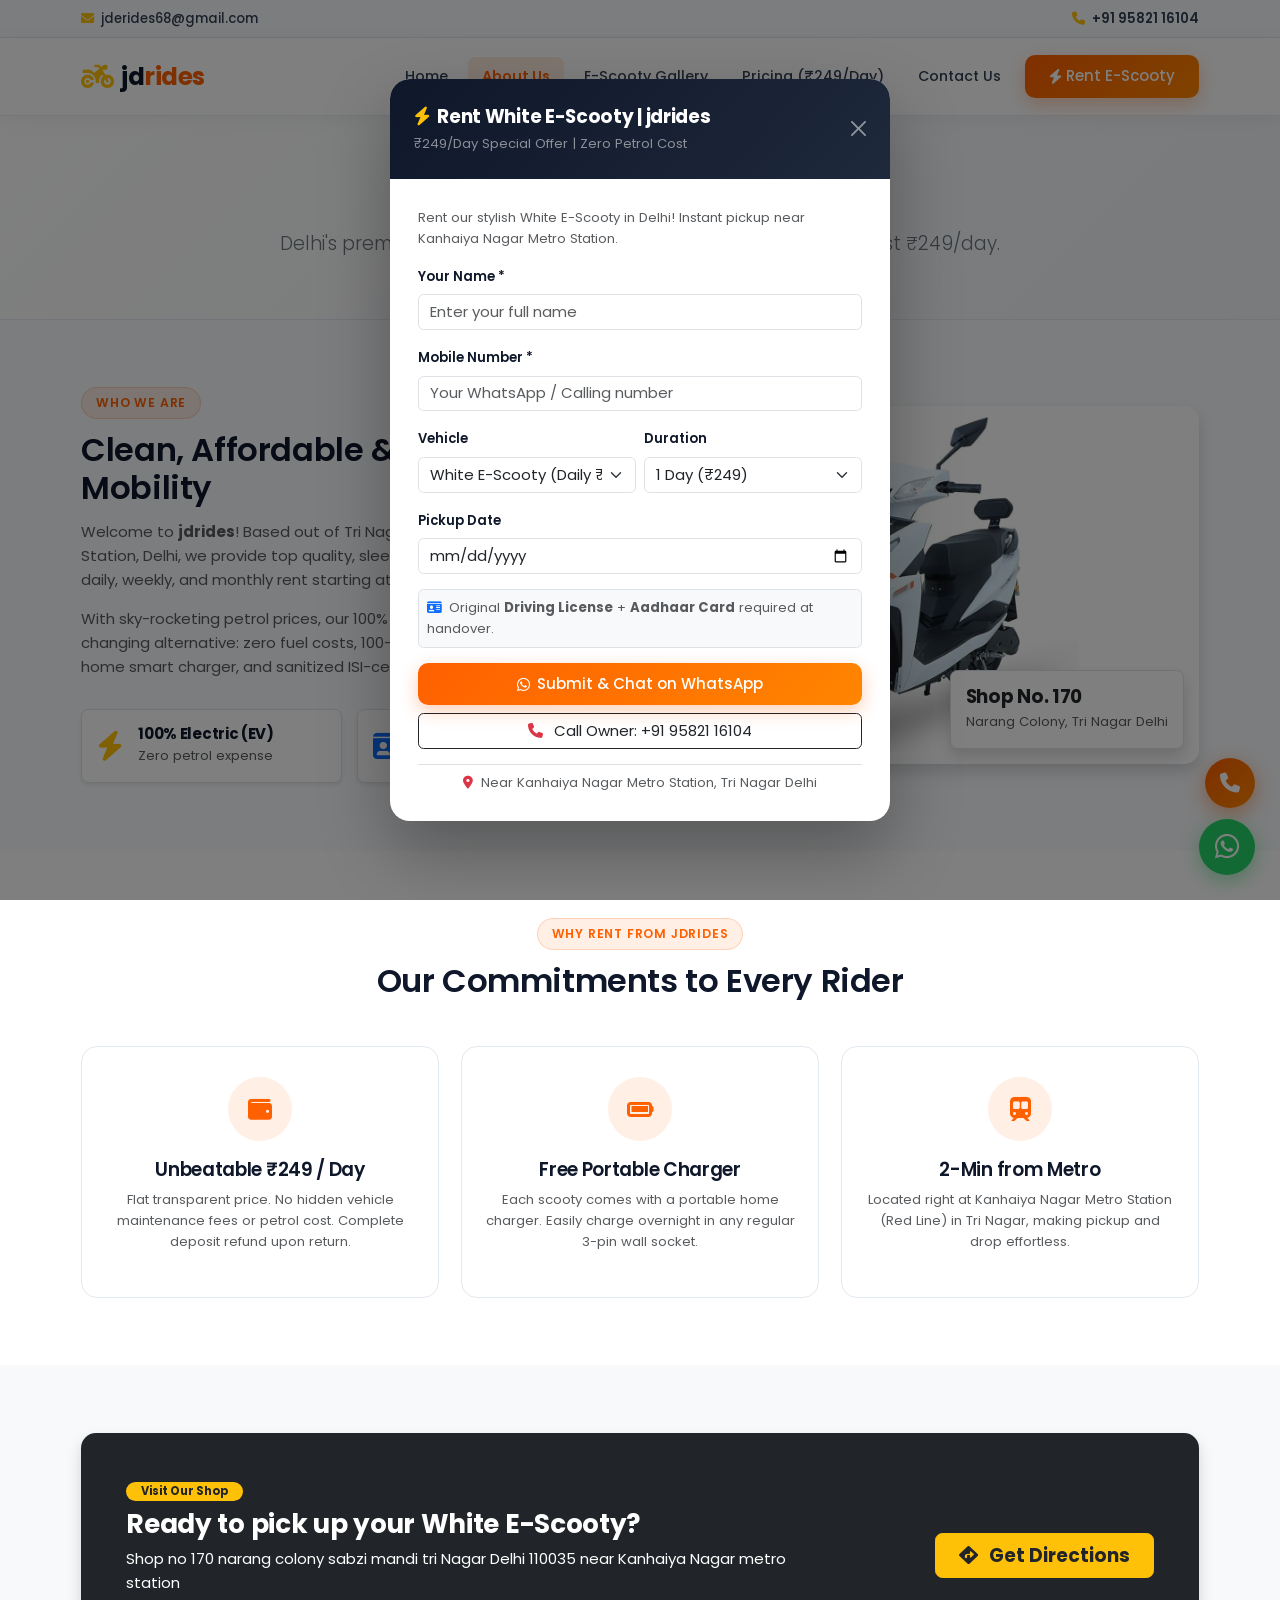
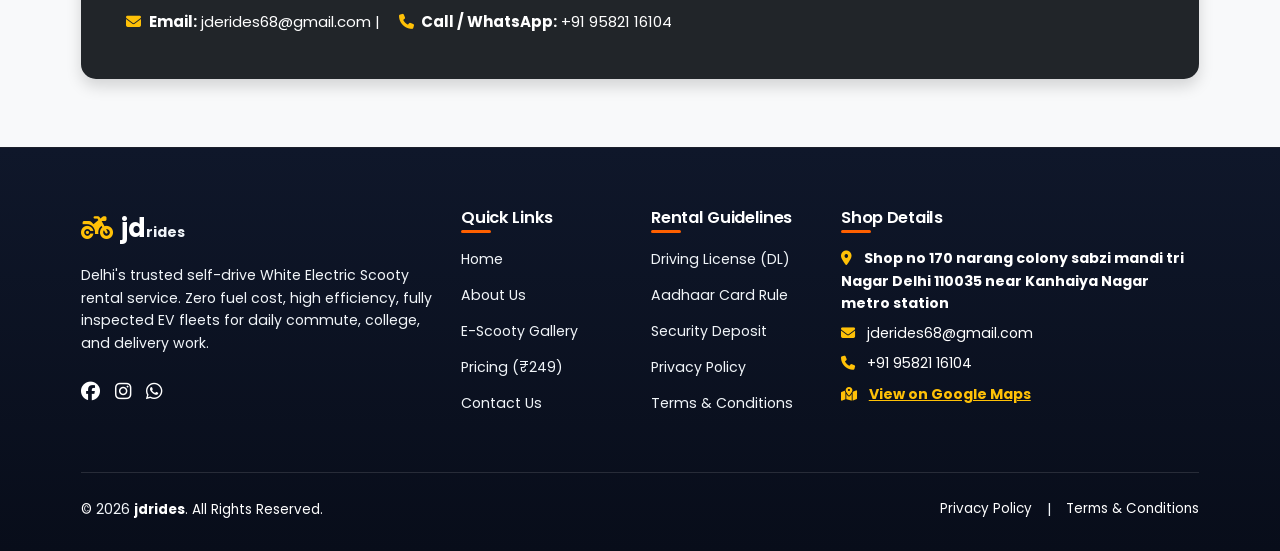
<file: about.html>
<!DOCTYPE html>
<html lang="en">
<head>
  <meta charset="UTF-8">
  <meta name="viewport" content="width=device-width, initial-scale=1.0">
  <title>About Us - jdrides | White E-Scooty Rental in Delhi</title>
  <meta name="description" content="Learn more about jdrides - Delhi's trusted White Electric Scooty rental service located at Tri Nagar near Kanhaiya Nagar Metro Station. Rent at ₹249/day.">
  <!-- Bootstrap 5 CSS -->
  <link href="https://cdn.jsdelivr.net/npm/bootstrap@5.3.3/dist/css/bootstrap.min.css" rel="stylesheet">
  <!-- Font Awesome -->
  <link rel="stylesheet" href="https://cdnjs.cloudflare.com/ajax/libs/font-awesome/6.5.1/css/all.min.css">
  <!-- Google Fonts -->
  <link rel="preconnect" href="https://fonts.googleapis.com">
  <link rel="preconnect" href="https://fonts.gstatic.com" crossorigin>
  <link href="https://fonts.googleapis.com/css2?family=Poppins:wght@300;400;500;600;700;800&display=swap" rel="stylesheet">
  <!-- Custom CSS -->
  <link rel="stylesheet" href="css/style.css">
  <!-- AOS Animation CSS -->
  <link href="https://unpkg.com/aos@2.3.1/dist/aos.css" rel="stylesheet">
</head>
<body>

  <!-- Top Notification Bar (Mail Left, Phone Right) -->
  <div class="top-bar">
    <div class="container">
      <div class="top-bar-container">
        <a href="mailto:jderides68@gmail.com">
          <i class="fa-solid fa-envelope me-1 text-warning"></i> jderides68@gmail.com
        </a>
        <a href="tel:+919582116104" class="fw-semibold">
          <i class="fa-solid fa-phone me-1 text-warning"></i> +91 95821 16104
        </a>
      </div>
    </div>
  </div>

  <!-- Navbar (Crisp Light Header) -->
  <nav class="navbar navbar-expand-lg navbar-light navbar-custom sticky-top">
    <div class="container">
      <a class="navbar-brand d-flex align-items-center" href="index.html">
        <i class="fa-solid fa-motorcycle text-warning me-2 fs-3"></i>
        <span>jd<span class="brand-badge">rides</span></span>
      </a>
      <button class="navbar-toggler" type="button" data-bs-toggle="collapse" data-bs-target="#navbarMain">
        <span class="navbar-toggler-icon"></span>
      </button>
      <div class="collapse navbar-collapse" id="navbarMain">
        <ul class="navbar-nav ms-auto mb-2 mb-lg-0 align-items-lg-center">
          <li class="nav-item"><a class="nav-link" href="index.html">Home</a></li>
          <li class="nav-item"><a class="nav-link active" href="about.html">About Us</a></li>
          <li class="nav-item"><a class="nav-link" href="gallery.html">E-Scooty Gallery</a></li>
          <li class="nav-item"><a class="nav-link" href="pricing.html">Pricing (₹249/Day)</a></li>
          <li class="nav-item"><a class="nav-link" href="contact.html">Contact Us</a></li>
          <li class="nav-item ms-lg-2">
            <button class="btn btn-primary-custom" data-bs-toggle="modal" data-bs-target="#autoContactModal">
              <i class="fa-solid fa-bolt me-1"></i> Rent E-Scooty
            </button>
          </li>
        </ul>
      </div>
    </div>
  </nav>

  <!-- Page Header -->
  <section class="page-header-banner">
    <div class="container">
      <h1>About jdrides</h1>
      <p class="lead mb-0 text-secondary">Delhi's premier self-drive White Electric Scooty rental service at just ₹249/day.</p>
    </div>
  </section>

  <!-- Story & About Content -->
  <section class="py-5">
    <div class="container py-4">
      <div class="row align-items-center g-5">
        <div class="col-lg-6">
          <span class="section-badge">Who We Are</span>
          <h2 class="section-title">Clean, Affordable & Smart Urban Mobility</h2>
          <p class="text-muted">
            Welcome to <strong>jdrides</strong>! Based out of Tri Nagar near Kanhaiya Nagar Metro Station, Delhi, we provide top quality, sleek <strong>White Electric Scooties</strong> on daily, weekly, and monthly rent starting at just <strong>₹249/day</strong>.
          </p>
          <p class="text-muted">
            With sky-rocketing petrol prices, our 100% electric fleet offers a game-changing alternative: zero fuel costs, 100-120 KM range per charge, free home smart charger, and sanitized ISI-certified helmet included.
          </p>

          <div class="row g-3 mt-3">
            <div class="col-sm-6">
              <div class="d-flex align-items-center gap-3 p-3 bg-white rounded-3 shadow-sm border">
                <i class="fa-solid fa-bolt fs-2 text-warning"></i>
                <div>
                  <h6 class="fw-bold mb-0">100% Electric (EV)</h6>
                  <small class="text-muted">Zero petrol expense</small>
                </div>
              </div>
            </div>
            <div class="col-sm-6">
              <div class="d-flex align-items-center gap-3 p-3 bg-white rounded-3 shadow-sm border">
                <i class="fa-solid fa-id-card fs-2 text-primary"></i>
                <div>
                  <h6 class="fw-bold mb-0">DL + Aadhar Card</h6>
                  <small class="text-muted">Quick 2-min verification</small>
                </div>
              </div>
            </div>
          </div>
        </div>

        <div class="col-lg-6" data-aos="fade-left">
          <div class="position-relative">
            <img src="images/escooty-white-landscape.jpg" alt="About jdrides White E-Scooty" class="img-fluid rounded-4 shadow">
            <div class="position-absolute bottom-0 end-0 bg-white p-3 rounded-3 shadow m-3 border">
              <h5 class="fw-bold mb-0 text-dark">Shop No. 170</h5>
              <small class="text-muted">Narang Colony, Tri Nagar Delhi</small>
            </div>
          </div>
        </div>
      </div>
    </div>
  </section>

  <!-- Core Values -->
  <section class="py-5 bg-white">
    <div class="container py-4">
      <div class="text-center mb-5">
        <span class="section-badge">Why Rent from jdrides</span>
        <h2 class="section-title">Our Commitments to Every Rider</h2>
      </div>

      <div class="row g-4">
        <div class="col-md-4">
          <div class="feature-box">
            <div class="feature-icon-circle">
              <i class="fa-solid fa-wallet"></i>
            </div>
            <h5>Unbeatable ₹249 / Day</h5>
            <p class="text-muted small">Flat transparent price. No hidden vehicle maintenance fees or petrol cost. Complete deposit refund upon return.</p>
          </div>
        </div>

        <div class="col-md-4">
          <div class="feature-box">
            <div class="feature-icon-circle">
              <i class="fa-solid fa-battery-full"></i>
            </div>
            <h5>Free Portable Charger</h5>
            <p class="text-muted small">Each scooty comes with a portable home charger. Easily charge overnight in any regular 3-pin wall socket.</p>
          </div>
        </div>

        <div class="col-md-4">
          <div class="feature-box">
            <div class="feature-icon-circle">
              <i class="fa-solid fa-train-subway"></i>
            </div>
            <h5>2-Min from Metro</h5>
            <p class="text-muted small">Located right at Kanhaiya Nagar Metro Station (Red Line) in Tri Nagar, making pickup and drop effortless.</p>
          </div>
        </div>
      </div>
    </div>
  </section>

  <!-- Store Location Snapshot -->
  <section class="py-5 bg-light">
    <div class="container py-4">
      <div class="p-4 p-md-5 bg-dark text-white rounded-4 shadow">
        <div class="row align-items-center g-4">
          <div class="col-lg-8">
            <span class="badge bg-warning text-dark px-3 py-1 rounded-pill fw-bold mb-2">Visit Our Shop</span>
            <h3 class="fw-bold mb-2 text-white">Ready to pick up your White E-Scooty?</h3>
            <p class="text-white mb-3">
              Shop no 170 narang colony sabzi mandi tri Nagar Delhi 110035 near Kanhaiya Nagar metro station
            </p>
            <p class="mb-0 text-white">
              <i class="fa-solid fa-envelope text-warning me-2"></i><strong>Email:</strong> jderides68@gmail.com | 
              <i class="fa-solid fa-phone text-warning ms-3 me-2"></i><strong>Call / WhatsApp:</strong> +91 95821 16104
            </p>
          </div>
          <div class="col-lg-4 text-lg-end">
            <a href="https://maps.google.com/maps?q=28.6823969%2C77.1620749&z=17&hl=en" target="_blank" class="btn btn-warning btn-lg fw-bold px-4 text-dark">
              <i class="fa-solid fa-diamond-turn-right me-2"></i> Get Directions
            </a>
          </div>
        </div>
      </div>
    </div>
  </section>

  <!-- Footer -->
  <footer class="site-footer">
    <div class="container">
      <div class="row g-4">
        <div class="col-lg-4 col-md-6">
          <div class="footer-brand">
            <i class="fa-solid fa-motorcycle text-warning me-2"></i>jd<span class="text-warning">rides</span>
          </div>
          <p class="text-white mb-4">
            Delhi's trusted self-drive White Electric Scooty rental service. Zero fuel cost, high efficiency, fully inspected EV fleets for daily commute, college, and delivery work.
          </p>
          <div class="d-flex gap-3">
            <a href="#" class="text-white fs-5"><i class="fa-brands fa-facebook"></i></a>
            <a href="#" class="text-white fs-5"><i class="fa-brands fa-instagram"></i></a>
            <a href="https://wa.me/919582116104" class="text-white fs-5"><i class="fa-brands fa-whatsapp"></i></a>
          </div>
        </div>

        <div class="col-lg-2 col-md-6">
          <h5 class="footer-heading">Quick Links</h5>
          <ul class="footer-links">
            <li><a href="index.html">Home</a></li>
            <li><a href="about.html">About Us</a></li>
            <li><a href="gallery.html">E-Scooty Gallery</a></li>
            <li><a href="pricing.html">Pricing (₹249)</a></li>
            <li><a href="contact.html">Contact Us</a></li>
          </ul>
        </div>

        <div class="col-lg-2 col-md-6">
          <h5 class="footer-heading">Rental Guidelines</h5>
          <ul class="footer-links">
            <li><a href="terms.html">Driving License (DL)</a></li>
            <li><a href="terms.html">Aadhaar Card Rule</a></li>
            <li><a href="pricing.html">Security Deposit</a></li>
            <li><a href="privacy-policy.html">Privacy Policy</a></li>
            <li><a href="terms.html">Terms & Conditions</a></li>
          </ul>
        </div>

        <div class="col-lg-4 col-md-6">
          <h5 class="footer-heading">Shop Details</h5>
          <p class="text-white mb-2">
            <i class="fa-solid fa-location-dot text-warning me-2"></i>
            <strong class="text-white">Shop no 170 narang colony sabzi mandi tri Nagar Delhi 110035 near Kanhaiya Nagar metro station</strong>
          </p>
          <p class="text-white mb-2">
            <i class="fa-solid fa-envelope text-warning me-2"></i>
            <a href="mailto:jderides68@gmail.com" class="text-white text-decoration-none">jderides68@gmail.com</a>
          </p>
          <p class="text-white mb-2">
            <i class="fa-solid fa-phone text-warning me-2"></i>
            <a href="tel:+919582116104" class="text-white text-decoration-none">+91 95821 16104</a>
          </p>
          <p class="text-white">
            <i class="fa-solid fa-map-marked-alt text-warning me-2"></i>
            <a href="https://maps.google.com/maps?q=28.6823969%2C77.1620749&z=17&hl=en" target="_blank" class="text-warning text-decoration-underline fw-bold">View on Google Maps</a>
          </p>
        </div>
      </div>

      <div class="footer-bottom d-flex flex-wrap justify-content-between align-items-center">
        <p class="mb-0 text-white">© <span id="currentYear"></span> <strong>jdrides</strong>. All Rights Reserved.</p>
        <div class="d-flex gap-3">
          <a href="privacy-policy.html" class="text-white text-decoration-none">Privacy Policy</a>
          <span class="text-white">|</span>
          <a href="terms.html" class="text-white text-decoration-none">Terms & Conditions</a>
        </div>
      </div>
    </div>
  </footer>

  <!-- Floating Direct Contact Action Buttons -->
  <a href="tel:+919582116104" class="floating-call" title="Call jdrides Owner">
    <i class="fa-solid fa-phone"></i>
  </a>
  <a href="https://wa.me/919582116104?text=Hi%20jdrides,%20I%20want%20to%20rent%20the%20White%20E-Scooty%20for%20Rs.249/day" class="floating-whatsapp" target="_blank" title="WhatsApp jdrides">
    <i class="fa-brands fa-whatsapp"></i>
  </a>

  <!-- AUTO OPEN CONTACT MODAL ON FIRST TIME OPENING WEBSITE -->
  <div class="modal fade" id="autoContactModal" tabindex="-1" aria-labelledby="autoContactModalLabel" aria-hidden="true">
    <div class="modal-dialog modal-dialog-centered">
      <div class="modal-content">
        <div class="modal-header">
          <div>
            <h5 class="modal-title fw-bold mb-0 text-white" id="autoContactModalLabel">
              <i class="fa-solid fa-bolt text-warning me-2"></i>Rent White E-Scooty | jdrides
            </h5>
            <small class="text-white-50">₹249/Day Special Offer | Zero Petrol Cost</small>
          </div>
          <button type="button" class="btn-close btn-close-white" data-bs-dismiss="modal" aria-label="Close"></button>
        </div>
        <div class="modal-body">
          <p class="small text-muted mb-3">
            Rent our stylish White E-Scooty in Delhi! Instant pickup near Kanhaiya Nagar Metro Station.
          </p>

          <form class="rental-booking-form">
            <div class="mb-3">
              <label class="form-label small fw-semibold">Your Name *</label>
              <input type="text" name="customer_name" class="form-control" placeholder="Enter your full name" required>
            </div>
            <div class="mb-3">
              <label class="form-label small fw-semibold">Mobile Number *</label>
              <input type="tel" name="customer_phone" class="form-control" placeholder="Your WhatsApp / Calling number" required>
            </div>
            <div class="row g-2 mb-3">
              <div class="col-6">
                <label class="form-label small fw-semibold">Vehicle</label>
                <select name="vehicle_type" class="form-select" required>
                  <option value="White E-Scooty (Daily ₹249)" selected>White E-Scooty (Daily ₹249)</option>
                  <option value="White E-Scooty (Weekly ₹1499)">White E-Scooty (Weekly ₹1499)</option>
                  <option value="White E-Scooty (Monthly ₹4999)">White E-Scooty (Monthly ₹4999)</option>
                </select>
              </div>
              <div class="col-6">
                <label class="form-label small fw-semibold">Duration</label>
                <select name="rental_duration" class="form-select">
                  <option value="1 Day (₹249)">1 Day (₹249)</option>
                  <option value="2-3 Days">2-3 Days</option>
                  <option value="1 Week (₹1499)">1 Week (₹1499)</option>
                  <option value="Monthly (₹4999)">Monthly (₹4999)</option>
                </select>
              </div>
            </div>
            <div class="mb-3">
              <label class="form-label small fw-semibold">Pickup Date</label>
              <input type="date" name="pickup_date" class="form-control">
            </div>

            <div class="mb-3">
              <div class="p-2 bg-light rounded small text-muted border">
                <i class="fa-solid fa-id-card text-primary me-1"></i> Original <strong>Driving License</strong> + <strong>Aadhaar Card</strong> required at handover.
              </div>
            </div>

            <div class="d-grid gap-2">
              <button type="submit" class="btn btn-primary-custom">
                <i class="fa-brands fa-whatsapp me-2"></i> Submit & Chat on WhatsApp
              </button>
              <a href="tel:+919582116104" class="btn btn-outline-dark">
                <i class="fa-solid fa-phone me-2 text-danger"></i> Call Owner: +91 95821 16104
              </a>
            </div>

            <div class="form-alert"></div>
          </form>

          <div class="mt-3 text-center small text-muted border-top pt-2">
            <i class="fa-solid fa-location-dot text-danger me-1"></i> Near Kanhaiya Nagar Metro Station, Tri Nagar Delhi
          </div>
        </div>
      </div>
    </div>
  </div>

  <!-- Bootstrap JS Bundle -->
  <script src="https://cdn.jsdelivr.net/npm/bootstrap@5.3.3/dist/js/bootstrap.bundle.min.js"></script>
  <!-- AOS Animation JS -->
  <script src="https://unpkg.com/aos@2.3.1/dist/aos.js"></script>
  <!-- Custom JS -->
  <script src="js/main.js"></script>
</body>
</html>
</file>
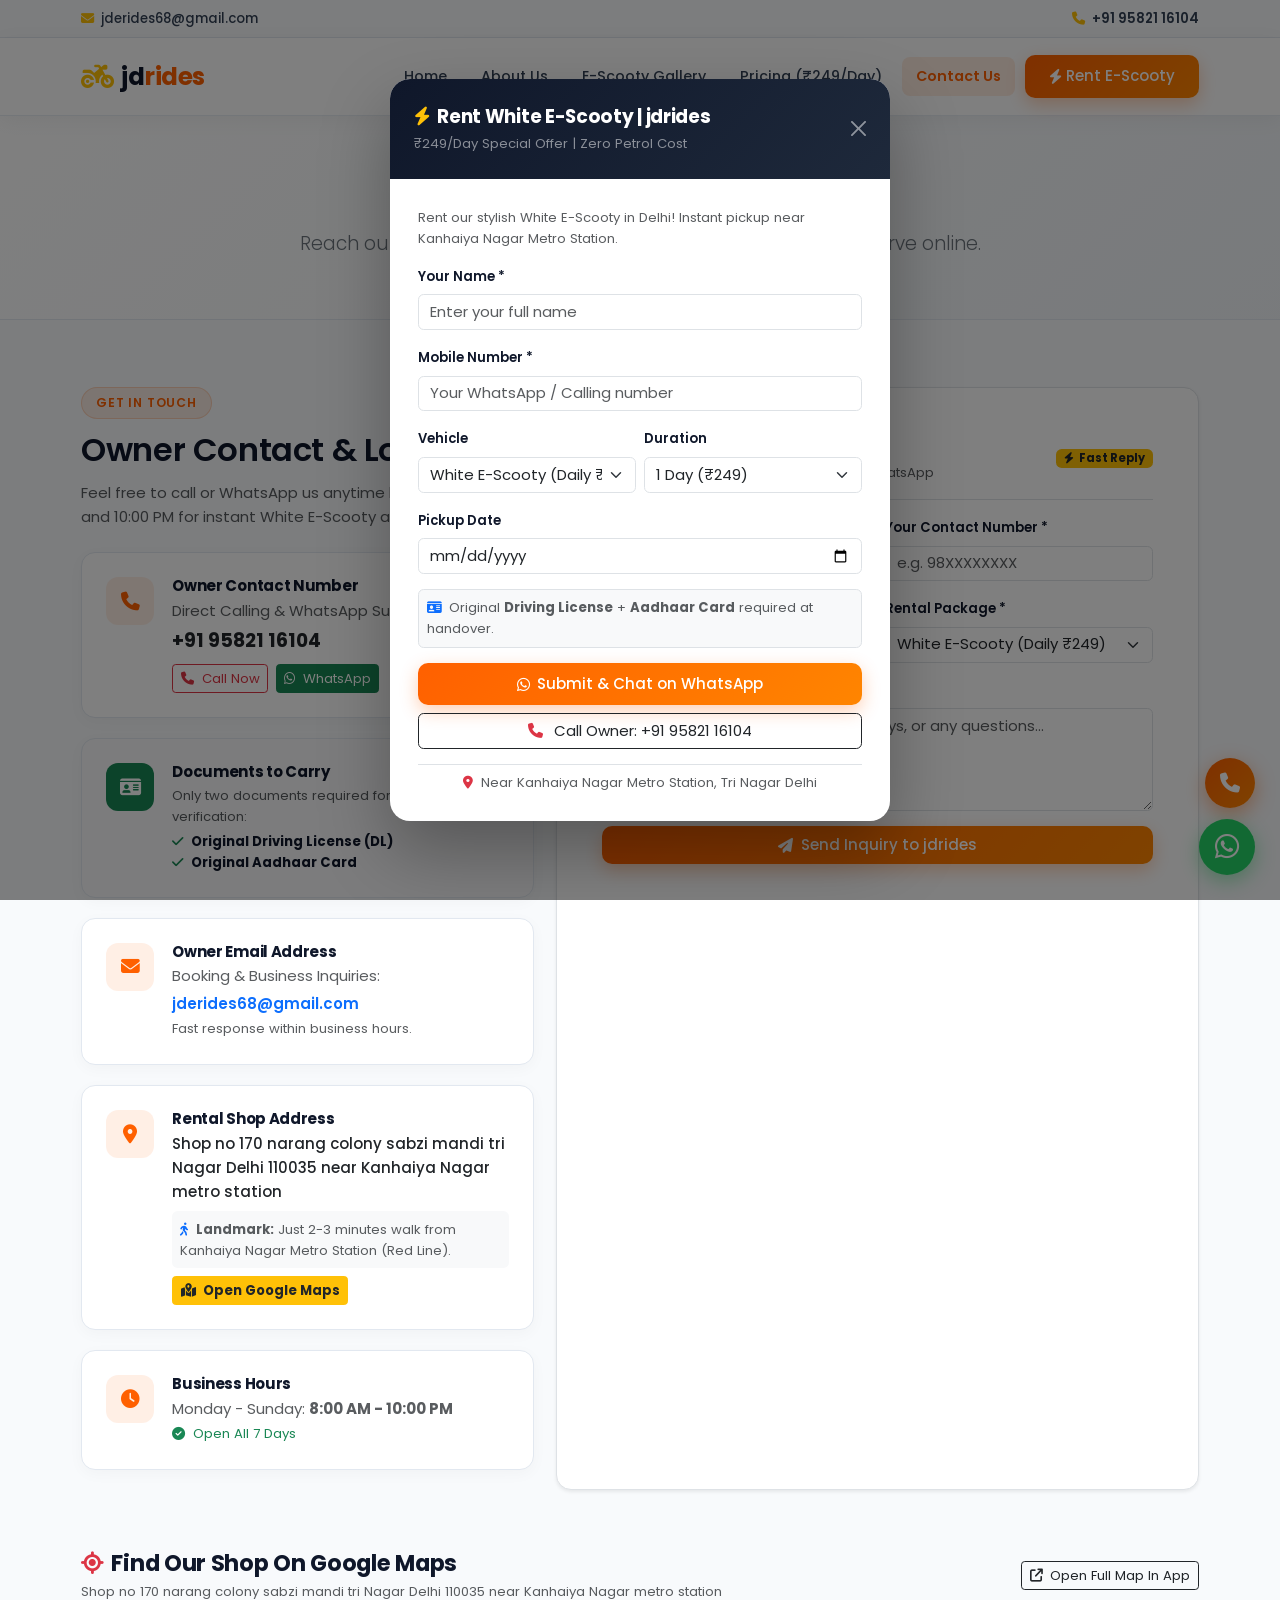
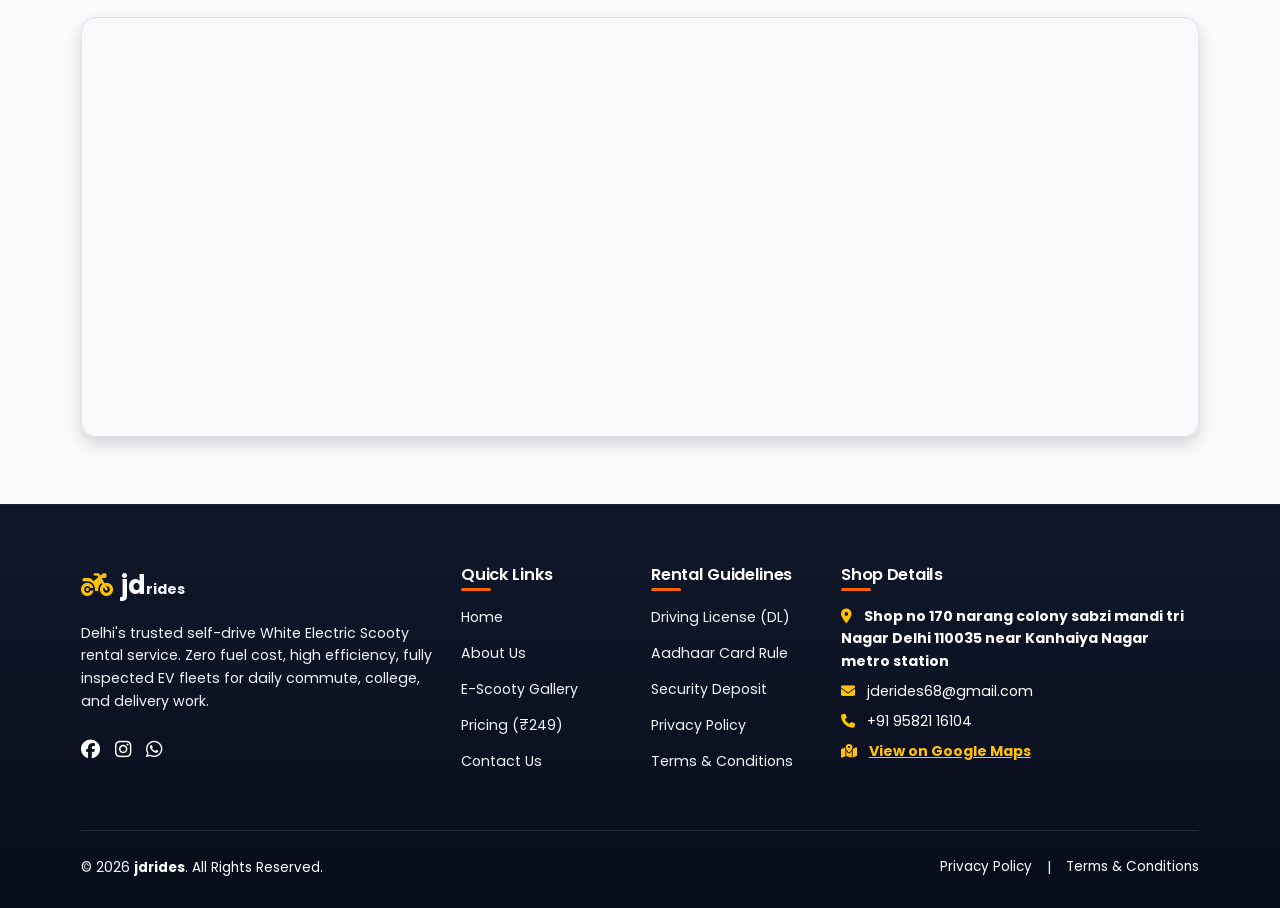
<file: contact.html>
<!DOCTYPE html>
<html lang="en">
<head>
  <meta charset="UTF-8">
  <meta name="viewport" content="width=device-width, initial-scale=1.0">
  <title>Contact Us - jdrides | White E-Scooty Rental Shop Delhi</title>
  <meta name="description" content="Contact jdrides owner for White E-Scooty rentals in Delhi at ₹249/day. Shop no 170 Narang Colony, Tri Nagar near Kanhaiya Nagar Metro. Call +91 95821 16104.">
  <!-- Bootstrap 5 CSS -->
  <link href="https://cdn.jsdelivr.net/npm/bootstrap@5.3.3/dist/css/bootstrap.min.css" rel="stylesheet">
  <!-- Font Awesome -->
  <link rel="stylesheet" href="https://cdnjs.cloudflare.com/ajax/libs/font-awesome/6.5.1/css/all.min.css">
  <!-- Google Fonts -->
  <link rel="preconnect" href="https://fonts.googleapis.com">
  <link rel="preconnect" href="https://fonts.gstatic.com" crossorigin>
  <link href="https://fonts.googleapis.com/css2?family=Poppins:wght@300;400;500;600;700;800&display=swap" rel="stylesheet">
  <!-- Custom CSS -->
  <link rel="stylesheet" href="css/style.css">
  <!-- AOS Animation CSS -->
  <link href="https://unpkg.com/aos@2.3.1/dist/aos.css" rel="stylesheet">
</head>
<body>

  <!-- Top Notification Bar (Mail Left, Phone Right) -->
  <div class="top-bar">
    <div class="container">
      <div class="top-bar-container">
        <a href="mailto:jderides68@gmail.com">
          <i class="fa-solid fa-envelope me-1 text-warning"></i> jderides68@gmail.com
        </a>
        <a href="tel:+919582116104" class="fw-semibold">
          <i class="fa-solid fa-phone me-1 text-warning"></i> +91 95821 16104
        </a>
      </div>
    </div>
  </div>

  <!-- Navbar (Crisp Light Header) -->
  <nav class="navbar navbar-expand-lg navbar-light navbar-custom sticky-top">
    <div class="container">
      <a class="navbar-brand d-flex align-items-center" href="index.html">
        <i class="fa-solid fa-motorcycle text-warning me-2 fs-3"></i>
        <span>jd<span class="brand-badge">rides</span></span>
      </a>
      <button class="navbar-toggler" type="button" data-bs-toggle="collapse" data-bs-target="#navbarMain">
        <span class="navbar-toggler-icon"></span>
      </button>
      <div class="collapse navbar-collapse" id="navbarMain">
        <ul class="navbar-nav ms-auto mb-2 mb-lg-0 align-items-lg-center">
          <li class="nav-item"><a class="nav-link" href="index.html">Home</a></li>
          <li class="nav-item"><a class="nav-link" href="about.html">About Us</a></li>
          <li class="nav-item"><a class="nav-link" href="gallery.html">E-Scooty Gallery</a></li>
          <li class="nav-item"><a class="nav-link" href="pricing.html">Pricing (₹249/Day)</a></li>
          <li class="nav-item"><a class="nav-link active" href="contact.html">Contact Us</a></li>
          <li class="nav-item ms-lg-2">
            <button class="btn btn-primary-custom" data-bs-toggle="modal" data-bs-target="#autoContactModal">
              <i class="fa-solid fa-bolt me-1"></i> Rent E-Scooty
            </button>
          </li>
        </ul>
      </div>
    </div>
  </nav>

  <!-- Page Header -->
  <section class="page-header-banner">
    <div class="container">
      <h1>Contact jdrides</h1>
      <p class="lead mb-0 text-secondary">Reach out directly to the owner, visit our Tri Nagar shop, or reserve online.</p>
    </div>
  </section>

  <!-- Contact Details & Form Section -->
  <section class="py-5">
    <div class="container py-4">
      <div class="row g-4">
        
        <!-- Left: Owner & Shop Info -->
        <div class="col-lg-5">
          <div class="mb-4">
            <span class="section-badge">Get In Touch</span>
            <h2 class="section-title">Owner Contact & Location</h2>
            <p class="text-muted">Feel free to call or WhatsApp us anytime between 8:00 AM and 10:00 PM for instant White E-Scooty availability.</p>
          </div>

          <!-- Owner Phone Card -->
          <div class="contact-info-card">
            <div class="contact-icon-box">
              <i class="fa-solid fa-phone"></i>
            </div>
            <div>
              <h6 class="fw-bold mb-1">Owner Contact Number</h6>
              <p class="mb-1 text-muted">Direct Calling & WhatsApp Support:</p>
              <a href="tel:+919582116104" class="fs-5 fw-bold text-decoration-none text-dark d-block mb-1">
                +91 95821 16104
              </a>
              <div class="d-flex gap-2 mt-2">
                <a href="tel:+919582116104" class="btn btn-sm btn-outline-danger">
                  <i class="fa-solid fa-phone me-1"></i> Call Now
                </a>
                <a href="https://wa.me/919582116104?text=Hi%20jdrides,%20I%20want%20to%20rent%20the%20White%20E-Scooty%20at%20Rs.249/day" target="_blank" class="btn btn-sm btn-success">
                  <i class="fa-brands fa-whatsapp me-1"></i> WhatsApp
                </a>
              </div>
            </div>
          </div>

          <!-- Required Documents Card -->
          <div class="contact-info-card bg-light">
            <div class="contact-icon-box bg-success text-white">
              <i class="fa-solid fa-id-card"></i>
            </div>
            <div>
              <h6 class="fw-bold mb-1">Documents to Carry</h6>
              <p class="mb-1 text-muted small">Only two documents required for physical verification:</p>
              <ul class="list-unstyled mb-0 small">
                <li><i class="fa-solid fa-check text-success me-1"></i> <strong>Original Driving License (DL)</strong></li>
                <li><i class="fa-solid fa-check text-success me-1"></i> <strong>Original Aadhaar Card</strong></li>
              </ul>
            </div>
          </div>

          <!-- Owner Email Card -->
          <div class="contact-info-card">
            <div class="contact-icon-box">
              <i class="fa-solid fa-envelope"></i>
            </div>
            <div>
              <h6 class="fw-bold mb-1">Owner Email Address</h6>
              <p class="mb-1 text-muted">Booking & Business Inquiries:</p>
              <a href="mailto:jderides68@gmail.com" class="fw-semibold text-primary text-decoration-none d-block">
                jderides68@gmail.com
              </a>
              <small class="text-muted">Fast response within business hours.</small>
            </div>
          </div>

          <!-- Shop Location Card -->
          <div class="contact-info-card">
            <div class="contact-icon-box">
              <i class="fa-solid fa-location-dot"></i>
            </div>
            <div>
              <h6 class="fw-bold mb-1">Rental Shop Address</h6>
              <p class="mb-2 text-dark fw-medium">
                Shop no 170 narang colony sabzi mandi tri Nagar Delhi 110035 near Kanhaiya Nagar metro station
              </p>
              <div class="p-2 bg-light rounded text-muted small mb-2">
                <i class="fa-solid fa-person-walking text-primary me-1"></i> <strong>Landmark:</strong> Just 2-3 minutes walk from Kanhaiya Nagar Metro Station (Red Line).
              </div>
              <a href="https://maps.google.com/maps?q=28.6823969%2C77.1620749&z=17&hl=en" target="_blank" class="btn btn-sm btn-warning fw-bold text-dark">
                <i class="fa-solid fa-map-location-dot me-1"></i> Open Google Maps
              </a>
            </div>
          </div>

          <!-- Operating Hours Card -->
          <div class="contact-info-card">
            <div class="contact-icon-box">
              <i class="fa-solid fa-clock"></i>
            </div>
            <div>
              <h6 class="fw-bold mb-1">Business Hours</h6>
              <p class="mb-0 text-muted">Monday - Sunday: <strong>8:00 AM - 10:00 PM</strong></p>
              <small class="text-success"><i class="fa-solid fa-circle-check me-1"></i> Open All 7 Days</small>
            </div>
          </div>
        </div>

        <!-- Right: Inquiry Form -->
        <div class="col-lg-7">
          <div class="bg-white p-4 p-md-5 rounded-4 shadow-sm border h-100">
            <div class="d-flex align-items-center justify-content-between mb-3 border-bottom pb-3">
              <div>
                <h4 class="fw-bold mb-0 text-dark">Send Message to Owner</h4>
                <small class="text-muted">We will respond immediately via call or WhatsApp</small>
              </div>
              <span class="badge bg-warning text-dark"><i class="fa-solid fa-bolt me-1"></i> Fast Reply</span>
            </div>

            <form id="generalContactForm">
              <div class="row g-3">
                <div class="col-md-6">
                  <label class="form-label small fw-semibold">Your Full Name *</label>
                  <input type="text" class="form-control" id="contactName" placeholder="e.g. Rahul Sharma" required>
                </div>
                <div class="col-md-6">
                  <label class="form-label small fw-semibold">Your Contact Number *</label>
                  <input type="tel" class="form-control" id="contactPhone" placeholder="e.g. 98XXXXXXXX" required>
                </div>
                <div class="col-md-6">
                  <label class="form-label small fw-semibold">Email ID (Optional)</label>
                  <input type="email" class="form-control" id="contactEmail" placeholder="yourname@gmail.com">
                </div>
                <div class="col-md-6">
                  <label class="form-label small fw-semibold">Rental Package *</label>
                  <select class="form-select" id="contactVehicle" required>
                    <option value="White E-Scooty (Daily ₹249)" selected>White E-Scooty (Daily ₹249)</option>
                    <option value="White E-Scooty (Weekend 3-Days ₹699)">White E-Scooty (Weekend 3-Days ₹699)</option>
                    <option value="White E-Scooty (Weekly ₹1499)">White E-Scooty (Weekly ₹1499)</option>
                    <option value="White E-Scooty (Monthly ₹4999)">White E-Scooty (Monthly ₹4999)</option>
                  </select>
                </div>
                <div class="col-12">
                  <label class="form-label small fw-semibold">Requirement & Dates *</label>
                  <textarea class="form-control" id="contactMessage" rows="4" placeholder="Tell us your start date, number of days, or any questions..." required></textarea>
                </div>
                <div class="col-12">
                  <button type="submit" class="btn btn-primary-custom w-100 py-2 fs-6">
                    <i class="fa-solid fa-paper-plane me-2"></i> Send Inquiry to jdrides
                  </button>
                </div>
              </div>
              <div id="contactFormAlert" class="mt-3"></div>
            </form>
          </div>
        </div>

      </div>

      <!-- Google Map Section (Embed + Direct Link) -->
      <div class="mt-5 pt-3">
        <div class="d-flex flex-wrap justify-content-between align-items-center mb-3">
          <div>
            <h4 class="fw-bold mb-1">
              <i class="fa-solid fa-location-crosshairs text-danger me-2"></i>Find Our Shop On Google Maps
            </h4>
            <p class="text-muted small mb-0">Shop no 170 narang colony sabzi mandi tri Nagar Delhi 110035 near Kanhaiya Nagar metro station</p>
          </div>
          <a href="https://maps.google.com/maps?q=28.6823969%2C77.1620749&z=17&hl=en" target="_blank" class="btn btn-outline-dark btn-sm mt-2 mt-sm-0">
            <i class="fa-solid fa-arrow-up-right-from-square me-1"></i> Open Full Map In App
          </a>
        </div>

        <div class="rounded-4 overflow-hidden shadow border" style="height: 420px;">
          <iframe 
            src="https://maps.google.com/maps?q=28.6823969,77.1620749&hl=en&z=17&output=embed" 
            width="100%" 
            height="100%" 
            style="border:0;" 
            allowfullscreen="" 
            loading="lazy" 
            referrerpolicy="no-referrer-when-downgrade"
            title="jdrides Shop Location Google Map">
          </iframe>
        </div>
      </div>

    </div>
  </section>

  <!-- Footer -->
  <footer class="site-footer">
    <div class="container">
      <div class="row g-4">
        <div class="col-lg-4 col-md-6">
          <div class="footer-brand">
            <i class="fa-solid fa-motorcycle text-warning me-2"></i>jd<span class="text-warning">rides</span>
          </div>
          <p class="text-white mb-4">
            Delhi's trusted self-drive White Electric Scooty rental service. Zero fuel cost, high efficiency, fully inspected EV fleets for daily commute, college, and delivery work.
          </p>
          <div class="d-flex gap-3">
            <a href="#" class="text-white fs-5"><i class="fa-brands fa-facebook"></i></a>
            <a href="#" class="text-white fs-5"><i class="fa-brands fa-instagram"></i></a>
            <a href="https://wa.me/919582116104" class="text-white fs-5"><i class="fa-brands fa-whatsapp"></i></a>
          </div>
        </div>

        <div class="col-lg-2 col-md-6">
          <h5 class="footer-heading">Quick Links</h5>
          <ul class="footer-links">
            <li><a href="index.html">Home</a></li>
            <li><a href="about.html">About Us</a></li>
            <li><a href="gallery.html">E-Scooty Gallery</a></li>
            <li><a href="pricing.html">Pricing (₹249)</a></li>
            <li><a href="contact.html">Contact Us</a></li>
          </ul>
        </div>

        <div class="col-lg-2 col-md-6">
          <h5 class="footer-heading">Rental Guidelines</h5>
          <ul class="footer-links">
            <li><a href="terms.html">Driving License (DL)</a></li>
            <li><a href="terms.html">Aadhaar Card Rule</a></li>
            <li><a href="pricing.html">Security Deposit</a></li>
            <li><a href="privacy-policy.html">Privacy Policy</a></li>
            <li><a href="terms.html">Terms & Conditions</a></li>
          </ul>
        </div>

        <div class="col-lg-4 col-md-6">
          <h5 class="footer-heading">Shop Details</h5>
          <p class="text-white mb-2">
            <i class="fa-solid fa-location-dot text-warning me-2"></i>
            <strong class="text-white">Shop no 170 narang colony sabzi mandi tri Nagar Delhi 110035 near Kanhaiya Nagar metro station</strong>
          </p>
          <p class="text-white mb-2">
            <i class="fa-solid fa-envelope text-warning me-2"></i>
            <a href="mailto:jderides68@gmail.com" class="text-white text-decoration-none">jderides68@gmail.com</a>
          </p>
          <p class="text-white mb-2">
            <i class="fa-solid fa-phone text-warning me-2"></i>
            <a href="tel:+919582116104" class="text-white text-decoration-none">+91 95821 16104</a>
          </p>
          <p class="text-white">
            <i class="fa-solid fa-map-marked-alt text-warning me-2"></i>
            <a href="https://maps.google.com/maps?q=28.6823969%2C77.1620749&z=17&hl=en" target="_blank" class="text-warning text-decoration-underline fw-bold">View on Google Maps</a>
          </p>
        </div>
      </div>

      <div class="footer-bottom d-flex flex-wrap justify-content-between align-items-center">
        <p class="mb-0 text-white">© <span id="currentYear"></span> <strong>jdrides</strong>. All Rights Reserved.</p>
        <div class="d-flex gap-3">
          <a href="privacy-policy.html" class="text-white text-decoration-none">Privacy Policy</a>
          <span class="text-white">|</span>
          <a href="terms.html" class="text-white text-decoration-none">Terms & Conditions</a>
        </div>
      </div>
    </div>
  </footer>

  <!-- Floating Direct Contact Action Buttons -->
  <a href="tel:+919582116104" class="floating-call" title="Call jdrides Owner">
    <i class="fa-solid fa-phone"></i>
  </a>
  <a href="https://wa.me/919582116104?text=Hi%20jdrides,%20I%20want%20to%20rent%20the%20White%20E-Scooty%20for%20Rs.249/day" class="floating-whatsapp" target="_blank" title="WhatsApp jdrides">
    <i class="fa-brands fa-whatsapp"></i>
  </a>

  <!-- AUTO OPEN CONTACT MODAL ON FIRST TIME OPENING WEBSITE -->
  <div class="modal fade" id="autoContactModal" tabindex="-1" aria-labelledby="autoContactModalLabel" aria-hidden="true">
    <div class="modal-dialog modal-dialog-centered">
      <div class="modal-content">
        <div class="modal-header">
          <div>
            <h5 class="modal-title fw-bold mb-0 text-white" id="autoContactModalLabel">
              <i class="fa-solid fa-bolt text-warning me-2"></i>Rent White E-Scooty | jdrides
            </h5>
            <small class="text-white-50">₹249/Day Special Offer | Zero Petrol Cost</small>
          </div>
          <button type="button" class="btn-close btn-close-white" data-bs-dismiss="modal" aria-label="Close"></button>
        </div>
        <div class="modal-body">
          <p class="small text-muted mb-3">
            Rent our stylish White E-Scooty in Delhi! Instant pickup near Kanhaiya Nagar Metro Station.
          </p>

          <form class="rental-booking-form">
            <div class="mb-3">
              <label class="form-label small fw-semibold">Your Name *</label>
              <input type="text" name="customer_name" class="form-control" placeholder="Enter your full name" required>
            </div>
            <div class="mb-3">
              <label class="form-label small fw-semibold">Mobile Number *</label>
              <input type="tel" name="customer_phone" class="form-control" placeholder="Your WhatsApp / Calling number" required>
            </div>
            <div class="row g-2 mb-3">
              <div class="col-6">
                <label class="form-label small fw-semibold">Vehicle</label>
                <select name="vehicle_type" class="form-select" required>
                  <option value="White E-Scooty (Daily ₹249)" selected>White E-Scooty (Daily ₹249)</option>
                  <option value="White E-Scooty (Weekly ₹1499)">White E-Scooty (Weekly ₹1499)</option>
                  <option value="White E-Scooty (Monthly ₹4999)">White E-Scooty (Monthly ₹4999)</option>
                </select>
              </div>
              <div class="col-6">
                <label class="form-label small fw-semibold">Duration</label>
                <select name="rental_duration" class="form-select">
                  <option value="1 Day (₹249)">1 Day (₹249)</option>
                  <option value="2-3 Days">2-3 Days</option>
                  <option value="1 Week (₹1499)">1 Week (₹1499)</option>
                  <option value="Monthly (₹4999)">Monthly (₹4999)</option>
                </select>
              </div>
            </div>
            <div class="mb-3">
              <label class="form-label small fw-semibold">Pickup Date</label>
              <input type="date" name="pickup_date" class="form-control">
            </div>

            <div class="mb-3">
              <div class="p-2 bg-light rounded small text-muted border">
                <i class="fa-solid fa-id-card text-primary me-1"></i> Original <strong>Driving License</strong> + <strong>Aadhaar Card</strong> required at handover.
              </div>
            </div>

            <div class="d-grid gap-2">
              <button type="submit" class="btn btn-primary-custom">
                <i class="fa-brands fa-whatsapp me-2"></i> Submit & Chat on WhatsApp
              </button>
              <a href="tel:+919582116104" class="btn btn-outline-dark">
                <i class="fa-solid fa-phone me-2 text-danger"></i> Call Owner: +91 95821 16104
              </a>
            </div>

            <div class="form-alert"></div>
          </form>

          <div class="mt-3 text-center small text-muted border-top pt-2">
            <i class="fa-solid fa-location-dot text-danger me-1"></i> Near Kanhaiya Nagar Metro Station, Tri Nagar Delhi
          </div>
        </div>
      </div>
    </div>
  </div>

  <!-- Bootstrap JS Bundle -->
  <script src="https://cdn.jsdelivr.net/npm/bootstrap@5.3.3/dist/js/bootstrap.bundle.min.js"></script>
  <!-- AOS Animation JS -->
  <script src="https://unpkg.com/aos@2.3.1/dist/aos.js"></script>
  <!-- Custom JS -->
  <script src="js/main.js"></script>
</body>
</html>
</file>
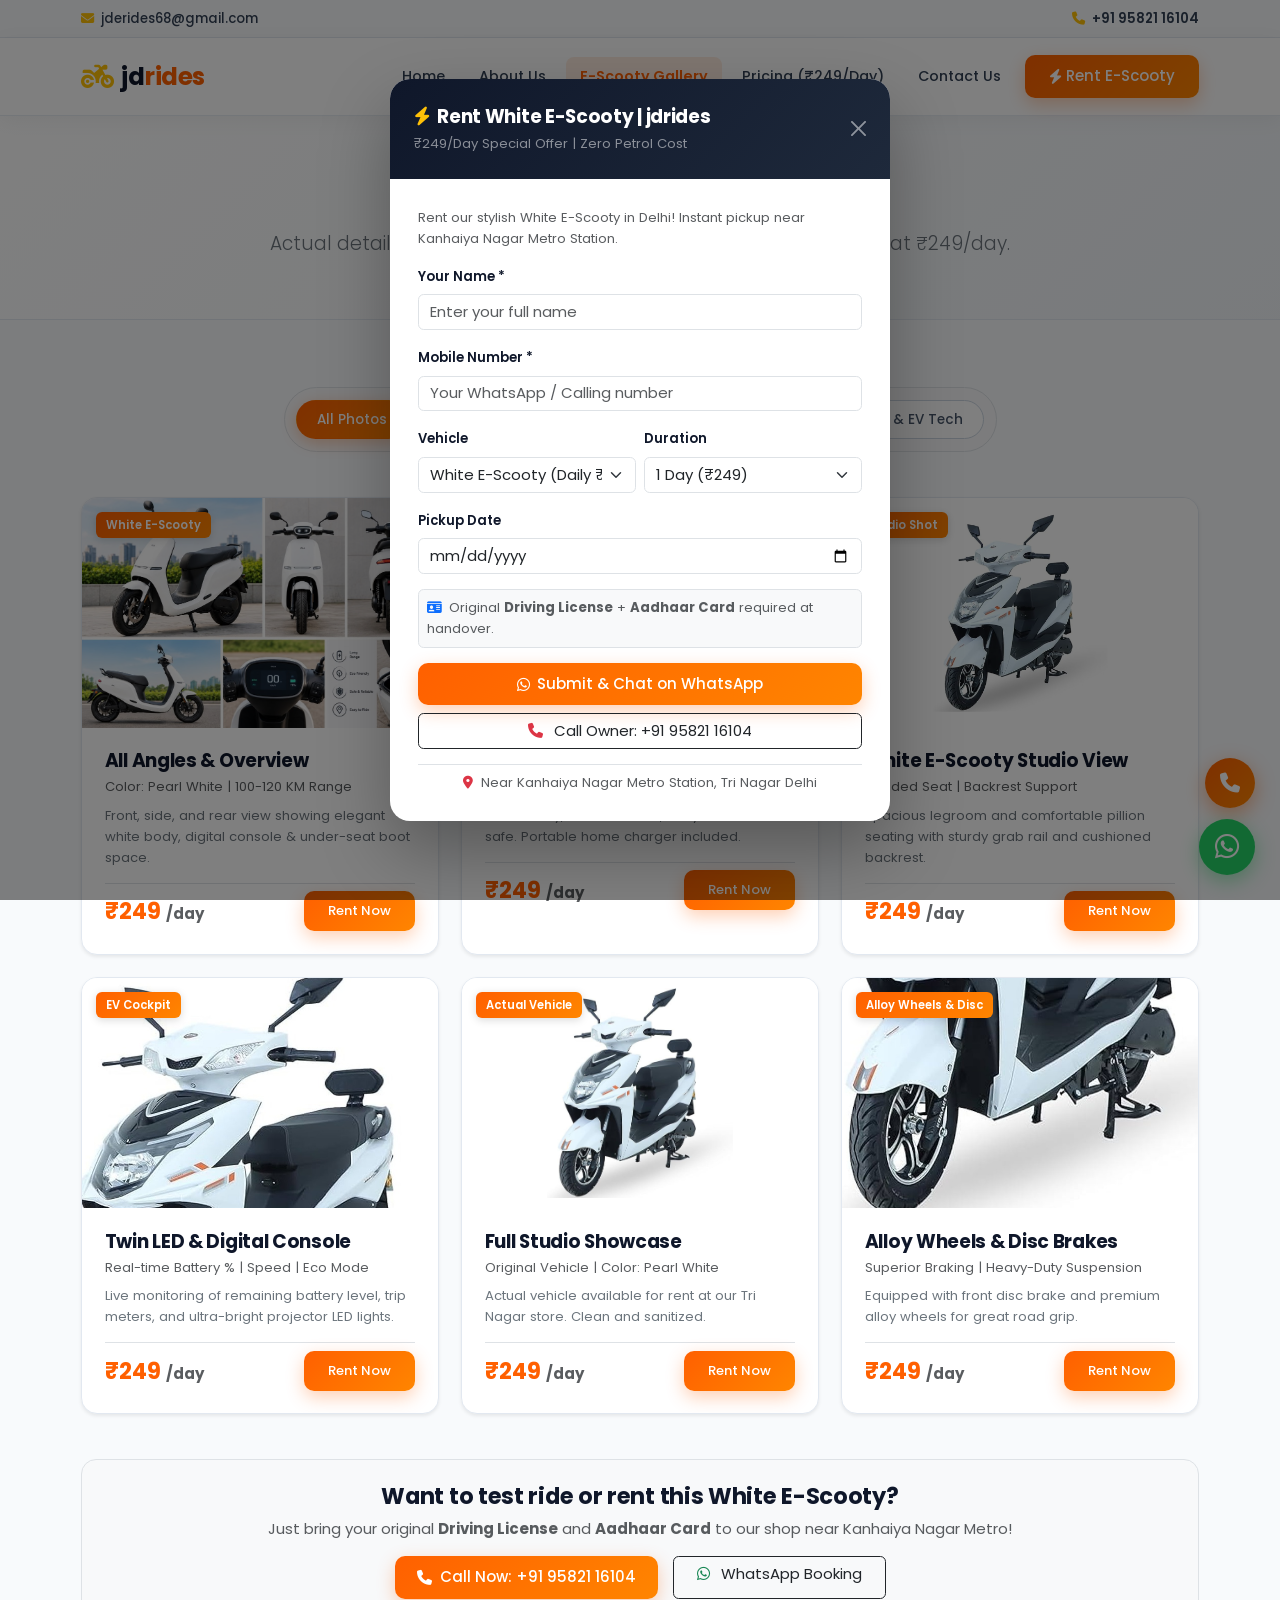
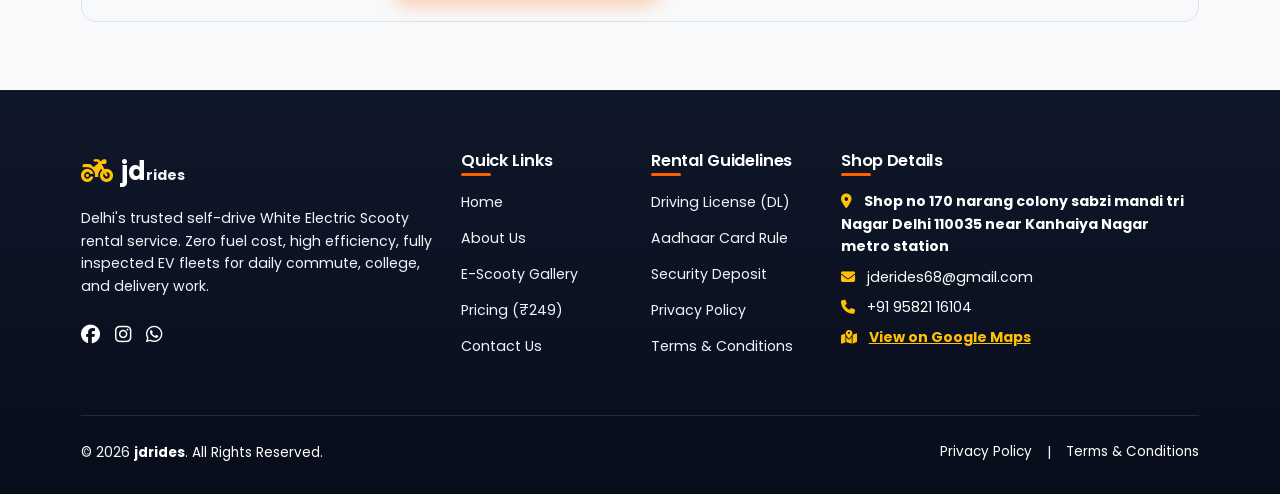
<file: gallery.html>
<!DOCTYPE html>
<html lang="en">
<head>
  <meta charset="UTF-8">
  <meta name="viewport" content="width=device-width, initial-scale=1.0">
  <title>E-Scooty Gallery - jdrides | White Electric Scooty Photos Delhi</title>
  <meta name="description" content="Explore real photos of our White Electric Scooty available for rent at jdrides Delhi. 100-120 KM range, digital console, large boot space, ₹249/day.">
  <!-- Bootstrap 5 CSS -->
  <link href="https://cdn.jsdelivr.net/npm/bootstrap@5.3.3/dist/css/bootstrap.min.css" rel="stylesheet">
  <!-- Font Awesome -->
  <link rel="stylesheet" href="https://cdnjs.cloudflare.com/ajax/libs/font-awesome/6.5.1/css/all.min.css">
  <!-- Google Fonts -->
  <link rel="preconnect" href="https://fonts.googleapis.com">
  <link rel="preconnect" href="https://fonts.gstatic.com" crossorigin>
  <link href="https://fonts.googleapis.com/css2?family=Poppins:wght@300;400;500;600;700;800&display=swap" rel="stylesheet">
  <!-- Custom CSS -->
  <link rel="stylesheet" href="css/style.css">
  <!-- AOS Animation CSS -->
  <link href="https://unpkg.com/aos@2.3.1/dist/aos.css" rel="stylesheet">
</head>
<body>

  <!-- Top Notification Bar (Mail Left, Phone Right) -->
  <div class="top-bar">
    <div class="container">
      <div class="top-bar-container">
        <a href="mailto:jderides68@gmail.com">
          <i class="fa-solid fa-envelope me-1 text-warning"></i> jderides68@gmail.com
        </a>
        <a href="tel:+919582116104" class="fw-semibold">
          <i class="fa-solid fa-phone me-1 text-warning"></i> +91 95821 16104
        </a>
      </div>
    </div>
  </div>

  <!-- Navbar (Crisp Light Header) -->
  <nav class="navbar navbar-expand-lg navbar-light navbar-custom sticky-top">
    <div class="container">
      <a class="navbar-brand d-flex align-items-center" href="index.html">
        <i class="fa-solid fa-motorcycle text-warning me-2 fs-3"></i>
        <span>jd<span class="brand-badge">rides</span></span>
      </a>
      <button class="navbar-toggler" type="button" data-bs-toggle="collapse" data-bs-target="#navbarMain">
        <span class="navbar-toggler-icon"></span>
      </button>
      <div class="collapse navbar-collapse" id="navbarMain">
        <ul class="navbar-nav ms-auto mb-2 mb-lg-0 align-items-lg-center">
          <li class="nav-item"><a class="nav-link" href="index.html">Home</a></li>
          <li class="nav-item"><a class="nav-link" href="about.html">About Us</a></li>
          <li class="nav-item"><a class="nav-link active" href="gallery.html">E-Scooty Gallery</a></li>
          <li class="nav-item"><a class="nav-link" href="pricing.html">Pricing (₹249/Day)</a></li>
          <li class="nav-item"><a class="nav-link" href="contact.html">Contact Us</a></li>
          <li class="nav-item ms-lg-2">
            <button class="btn btn-primary-custom" data-bs-toggle="modal" data-bs-target="#autoContactModal">
              <i class="fa-solid fa-bolt me-1"></i> Rent E-Scooty
            </button>
          </li>
        </ul>
      </div>
    </div>
  </nav>

  <!-- Page Header -->
  <section class="page-header-banner">
    <div class="container">
      <h1>White E-Scooty Gallery</h1>
      <p class="lead mb-0 text-secondary">Actual detailed photos of our 100% Electric White Scooty available at ₹249/day.</p>
    </div>
  </section>

  <!-- Gallery Section -->
  <section class="py-5">
    <div class="container py-4">
      
      <!-- Filter Buttons -->
      <div class="text-center mb-5">
        <div class="d-inline-flex flex-wrap justify-content-center p-2 bg-light rounded-pill border">
          <button class="gallery-filter-btn active" data-filter="all">All Photos</button>
          <button class="gallery-filter-btn" data-filter="body">Full Body Views</button>
          <button class="gallery-filter-btn" data-filter="features">Features & Storage</button>
          <button class="gallery-filter-btn" data-filter="tech">Digital Console & EV Tech</button>
        </div>
      </div>

      <!-- Fleet Grid -->
      <div class="row g-4" id="galleryContainer">

        <!-- Item 1: Full Multi-Angle Showcase -->
        <div class="col-md-6 col-lg-4 gallery-item body" data-aos="fade-up" data-aos-delay="100">
          <div class="custom-card shadow-sm">
            <div class="vehicle-img-wrapper" style="background-color: #fff;">
              <span class="badge-tag">White E-Scooty</span>
              <img src="images/escooty-ola-features-1.jpg" alt="White Electric Scooty All Angles Collage" style="object-fit: cover;">
            </div>
            <div class="p-4">
              <h5 class="fw-bold mb-1">All Angles & Overview</h5>
              <p class="small text-muted mb-2">Color: Pearl White | 100-120 KM Range</p>
              <p class="small text-secondary">Front, side, and rear view showing elegant white body, digital console & under-seat boot space.</p>
              <div class="d-flex justify-content-between align-items-center pt-2 border-top">
                <span class="price-tag">₹249 <small class="text-muted fs-6">/day</small></span>
                <button class="btn btn-sm btn-primary-custom" data-bs-toggle="modal" data-bs-target="#autoContactModal">Rent Now</button>
              </div>
            </div>
          </div>
        </div>

        <!-- Item 2: Smart EV Tech & Features -->
        <div class="col-md-6 col-lg-4 gallery-item tech" data-aos="fade-up" data-aos-delay="200">
          <div class="custom-card shadow-sm">
            <div class="vehicle-img-wrapper" style="background-color: #fff;">
              <span class="badge-tag bg-primary">EV Features</span>
              <img src="images/escooty-ola-features-2.jpg" alt="White E-Scooty Features Collage" style="object-fit: cover;">
            </div>
            <div class="p-4">
              <h5 class="fw-bold mb-1">Smart Features & Cockpit</h5>
              <p class="small text-muted mb-2">Digital Meter | Under-Seat Boot | Zero Petrol</p>
              <p class="small text-secondary">Eco friendly, cost-effective, easy to ride and safe. Portable home charger included.</p>
              <div class="d-flex justify-content-between align-items-center pt-2 border-top">
                <span class="price-tag">₹249 <small class="text-muted fs-6">/day</small></span>
                <button class="btn btn-sm btn-primary-custom" data-bs-toggle="modal" data-bs-target="#autoContactModal">Rent Now</button>
              </div>
            </div>
          </div>
        </div>

        <!-- Item 3: Studio Profile -->
        <div class="col-md-6 col-lg-4 gallery-item body" data-aos="fade-up" data-aos-delay="300">
          <div class="custom-card shadow-sm">
            <div class="vehicle-img-wrapper" style="background-color: #fff;">
              <span class="badge-tag">Studio Shot</span>
              <img src="images/escooty-white-landscape.jpg" alt="White E-Scooty Studio Landscape" style="object-fit: contain; padding: 10px;">
            </div>
            <div class="p-4">
              <h5 class="fw-bold mb-1">White E-Scooty Studio View</h5>
              <p class="small text-muted mb-2">Padded Seat | Backrest Support</p>
              <p class="small text-secondary">Spacious legroom and comfortable pillion seating with sturdy grab rail and cushioned backrest.</p>
              <div class="d-flex justify-content-between align-items-center pt-2 border-top">
                <span class="price-tag">₹249 <small class="text-muted fs-6">/day</small></span>
                <button class="btn btn-sm btn-primary-custom" data-bs-toggle="modal" data-bs-target="#autoContactModal">Rent Now</button>
              </div>
            </div>
          </div>
        </div>

        <!-- Item 4: Digital Speedometer -->
        <div class="col-md-6 col-lg-4 gallery-item tech" data-aos="fade-up" data-aos-delay="100">
          <div class="custom-card shadow-sm">
            <div class="vehicle-img-wrapper" style="background-color: #fff;">
              <span class="badge-tag bg-primary">EV Cockpit</span>
              <img src="images/escooty-white-headlamp.jpg" alt="Smart Digital Display Speedometer" style="object-fit: cover;">
            </div>
            <div class="p-4">
              <h5 class="fw-bold mb-1">Twin LED & Digital Console</h5>
              <p class="small text-muted mb-2">Real-time Battery % | Speed | Eco Mode</p>
              <p class="small text-secondary">Live monitoring of remaining battery level, trip meters, and ultra-bright projector LED lights.</p>
              <div class="d-flex justify-content-between align-items-center pt-2 border-top">
                <span class="price-tag">₹249 <small class="text-muted fs-6">/day</small></span>
                <button class="btn btn-sm btn-primary-custom" data-bs-toggle="modal" data-bs-target="#autoContactModal">Rent Now</button>
              </div>
            </div>
          </div>
        </div>

        <!-- Item 5: Studio Portrait -->
        <div class="col-md-6 col-lg-4 gallery-item body" data-aos="fade-up" data-aos-delay="200">
          <div class="custom-card shadow-sm">
            <div class="vehicle-img-wrapper" style="background-color: #fff;">
              <span class="badge-tag bg-success">Actual Vehicle</span>
              <img src="images/escooty-white-main.jpg" alt="White E-Scooty Studio Portrait" style="object-fit: contain; padding: 10px;">
            </div>
            <div class="p-4">
              <h5 class="fw-bold mb-1">Full Studio Showcase</h5>
              <p class="small text-muted mb-2">Original Vehicle | Color: Pearl White</p>
              <p class="small text-secondary">Actual vehicle available for rent at our Tri Nagar store. Clean and sanitized.</p>
              <div class="d-flex justify-content-between align-items-center pt-2 border-top">
                <span class="price-tag">₹249 <small class="text-muted fs-6">/day</small></span>
                <button class="btn btn-sm btn-primary-custom" data-bs-toggle="modal" data-bs-target="#autoContactModal">Rent Now</button>
              </div>
            </div>
          </div>
        </div>

        <!-- Item 6: Alloy Wheels & Disc Brakes -->
        <div class="col-md-6 col-lg-4 gallery-item features" data-aos="fade-up" data-aos-delay="300">
          <div class="custom-card shadow-sm">
            <div class="vehicle-img-wrapper" style="background-color: #fff;">
              <span class="badge-tag bg-dark text-white">Alloy Wheels & Disc</span>
              <img src="images/escooty-white-wheel.jpg" alt="Alloy Wheels and Disc Brakes" style="object-fit: cover;">
            </div>
            <div class="p-4">
              <h5 class="fw-bold mb-1">Alloy Wheels & Disc Brakes</h5>
              <p class="small text-muted mb-2">Superior Braking | Heavy-Duty Suspension</p>
              <p class="small text-secondary">Equipped with front disc brake and premium alloy wheels for great road grip.</p>
              <div class="d-flex justify-content-between align-items-center pt-2 border-top">
                <span class="price-tag">₹249 <small class="text-muted fs-6">/day</small></span>
                <button class="btn btn-sm btn-primary-custom" data-bs-toggle="modal" data-bs-target="#autoContactModal">Rent Now</button>
              </div>
            </div>
          </div>
        </div>

      </div>

      <!-- Quick Action CTA -->
      <div class="mt-5 p-4 bg-light rounded-4 border text-center">
        <h4 class="fw-bold mb-2">Want to test ride or rent this White E-Scooty?</h4>
        <p class="text-muted mb-3">Just bring your original <strong>Driving License</strong> and <strong>Aadhaar Card</strong> to our shop near Kanhaiya Nagar Metro!</p>
        <div class="d-flex justify-content-center gap-3 flex-wrap">
          <a href="tel:+919582116104" class="btn btn-primary-custom px-4">
            <i class="fa-solid fa-phone me-2"></i> Call Now: +91 95821 16104
          </a>
          <a href="https://wa.me/919582116104?text=Hi%20jdrides,%20I%20want%20to%20rent%20the%20White%20E-Scooty%20at%20Rs.249/day" target="_blank" class="btn btn-outline-dark px-4">
            <i class="fa-brands fa-whatsapp text-success me-2"></i> WhatsApp Booking
          </a>
        </div>
      </div>

    </div>
  </section>

  <!-- Footer -->
  <footer class="site-footer">
    <div class="container">
      <div class="row g-4">
        <div class="col-lg-4 col-md-6">
          <div class="footer-brand">
            <i class="fa-solid fa-motorcycle text-warning me-2"></i>jd<span class="text-warning">rides</span>
          </div>
          <p class="text-white mb-4">
            Delhi's trusted self-drive White Electric Scooty rental service. Zero fuel cost, high efficiency, fully inspected EV fleets for daily commute, college, and delivery work.
          </p>
          <div class="d-flex gap-3">
            <a href="#" class="text-white fs-5"><i class="fa-brands fa-facebook"></i></a>
            <a href="#" class="text-white fs-5"><i class="fa-brands fa-instagram"></i></a>
            <a href="https://wa.me/919582116104" class="text-white fs-5"><i class="fa-brands fa-whatsapp"></i></a>
          </div>
        </div>

        <div class="col-lg-2 col-md-6">
          <h5 class="footer-heading">Quick Links</h5>
          <ul class="footer-links">
            <li><a href="index.html">Home</a></li>
            <li><a href="about.html">About Us</a></li>
            <li><a href="gallery.html">E-Scooty Gallery</a></li>
            <li><a href="pricing.html">Pricing (₹249)</a></li>
            <li><a href="contact.html">Contact Us</a></li>
          </ul>
        </div>

        <div class="col-lg-2 col-md-6">
          <h5 class="footer-heading">Rental Guidelines</h5>
          <ul class="footer-links">
            <li><a href="terms.html">Driving License (DL)</a></li>
            <li><a href="terms.html">Aadhaar Card Rule</a></li>
            <li><a href="pricing.html">Security Deposit</a></li>
            <li><a href="privacy-policy.html">Privacy Policy</a></li>
            <li><a href="terms.html">Terms & Conditions</a></li>
          </ul>
        </div>

        <div class="col-lg-4 col-md-6">
          <h5 class="footer-heading">Shop Details</h5>
          <p class="text-white mb-2">
            <i class="fa-solid fa-location-dot text-warning me-2"></i>
            <strong class="text-white">Shop no 170 narang colony sabzi mandi tri Nagar Delhi 110035 near Kanhaiya Nagar metro station</strong>
          </p>
          <p class="text-white mb-2">
            <i class="fa-solid fa-envelope text-warning me-2"></i>
            <a href="mailto:jderides68@gmail.com" class="text-white text-decoration-none">jderides68@gmail.com</a>
          </p>
          <p class="text-white mb-2">
            <i class="fa-solid fa-phone text-warning me-2"></i>
            <a href="tel:+919582116104" class="text-white text-decoration-none">+91 95821 16104</a>
          </p>
          <p class="text-white">
            <i class="fa-solid fa-map-marked-alt text-warning me-2"></i>
            <a href="https://maps.google.com/maps?q=28.6823969%2C77.1620749&z=17&hl=en" target="_blank" class="text-warning text-decoration-underline fw-bold">View on Google Maps</a>
          </p>
        </div>
      </div>

      <div class="footer-bottom d-flex flex-wrap justify-content-between align-items-center">
        <p class="mb-0 text-white">© <span id="currentYear"></span> <strong>jdrides</strong>. All Rights Reserved.</p>
        <div class="d-flex gap-3">
          <a href="privacy-policy.html" class="text-white text-decoration-none">Privacy Policy</a>
          <span class="text-white">|</span>
          <a href="terms.html" class="text-white text-decoration-none">Terms & Conditions</a>
        </div>
      </div>
    </div>
  </footer>

  <!-- Floating Direct Contact Action Buttons -->
  <a href="tel:+919582116104" class="floating-call" title="Call jdrides Owner">
    <i class="fa-solid fa-phone"></i>
  </a>
  <a href="https://wa.me/919582116104?text=Hi%20jdrides,%20I%20want%20to%20rent%20the%20White%20E-Scooty%20for%20Rs.249/day" class="floating-whatsapp" target="_blank" title="WhatsApp jdrides">
    <i class="fa-brands fa-whatsapp"></i>
  </a>

  <!-- AUTO OPEN CONTACT MODAL ON FIRST TIME OPENING WEBSITE -->
  <div class="modal fade" id="autoContactModal" tabindex="-1" aria-labelledby="autoContactModalLabel" aria-hidden="true">
    <div class="modal-dialog modal-dialog-centered">
      <div class="modal-content">
        <div class="modal-header">
          <div>
            <h5 class="modal-title fw-bold mb-0 text-white" id="autoContactModalLabel">
              <i class="fa-solid fa-bolt text-warning me-2"></i>Rent White E-Scooty | jdrides
            </h5>
            <small class="text-white-50">₹249/Day Special Offer | Zero Petrol Cost</small>
          </div>
          <button type="button" class="btn-close btn-close-white" data-bs-dismiss="modal" aria-label="Close"></button>
        </div>
        <div class="modal-body">
          <p class="small text-muted mb-3">
            Rent our stylish White E-Scooty in Delhi! Instant pickup near Kanhaiya Nagar Metro Station.
          </p>

          <form class="rental-booking-form">
            <div class="mb-3">
              <label class="form-label small fw-semibold">Your Name *</label>
              <input type="text" name="customer_name" class="form-control" placeholder="Enter your full name" required>
            </div>
            <div class="mb-3">
              <label class="form-label small fw-semibold">Mobile Number *</label>
              <input type="tel" name="customer_phone" class="form-control" placeholder="Your WhatsApp / Calling number" required>
            </div>
            <div class="row g-2 mb-3">
              <div class="col-6">
                <label class="form-label small fw-semibold">Vehicle</label>
                <select name="vehicle_type" class="form-select" required>
                  <option value="White E-Scooty (Daily ₹249)" selected>White E-Scooty (Daily ₹249)</option>
                  <option value="White E-Scooty (Weekly ₹1499)">White E-Scooty (Weekly ₹1499)</option>
                  <option value="White E-Scooty (Monthly ₹4999)">White E-Scooty (Monthly ₹4999)</option>
                </select>
              </div>
              <div class="col-6">
                <label class="form-label small fw-semibold">Duration</label>
                <select name="rental_duration" class="form-select">
                  <option value="1 Day (₹249)">1 Day (₹249)</option>
                  <option value="2-3 Days">2-3 Days</option>
                  <option value="1 Week (₹1499)">1 Week (₹1499)</option>
                  <option value="Monthly (₹4999)">Monthly (₹4999)</option>
                </select>
              </div>
            </div>
            <div class="mb-3">
              <label class="form-label small fw-semibold">Pickup Date</label>
              <input type="date" name="pickup_date" class="form-control">
            </div>

            <div class="mb-3">
              <div class="p-2 bg-light rounded small text-muted border">
                <i class="fa-solid fa-id-card text-primary me-1"></i> Original <strong>Driving License</strong> + <strong>Aadhaar Card</strong> required at handover.
              </div>
            </div>

            <div class="d-grid gap-2">
              <button type="submit" class="btn btn-primary-custom">
                <i class="fa-brands fa-whatsapp me-2"></i> Submit & Chat on WhatsApp
              </button>
              <a href="tel:+919582116104" class="btn btn-outline-dark">
                <i class="fa-solid fa-phone me-2 text-danger"></i> Call Owner: +91 95821 16104
              </a>
            </div>

            <div class="form-alert"></div>
          </form>

          <div class="mt-3 text-center small text-muted border-top pt-2">
            <i class="fa-solid fa-location-dot text-danger me-1"></i> Near Kanhaiya Nagar Metro Station, Tri Nagar Delhi
          </div>
        </div>
      </div>
    </div>
  </div>

  <!-- Bootstrap JS Bundle -->
  <script src="https://cdn.jsdelivr.net/npm/bootstrap@5.3.3/dist/js/bootstrap.bundle.min.js"></script>
  <!-- AOS Animation JS -->
  <script src="https://unpkg.com/aos@2.3.1/dist/aos.js"></script>
  <!-- Custom JS -->
  <script src="js/main.js"></script>
</body>
</html>
</file>
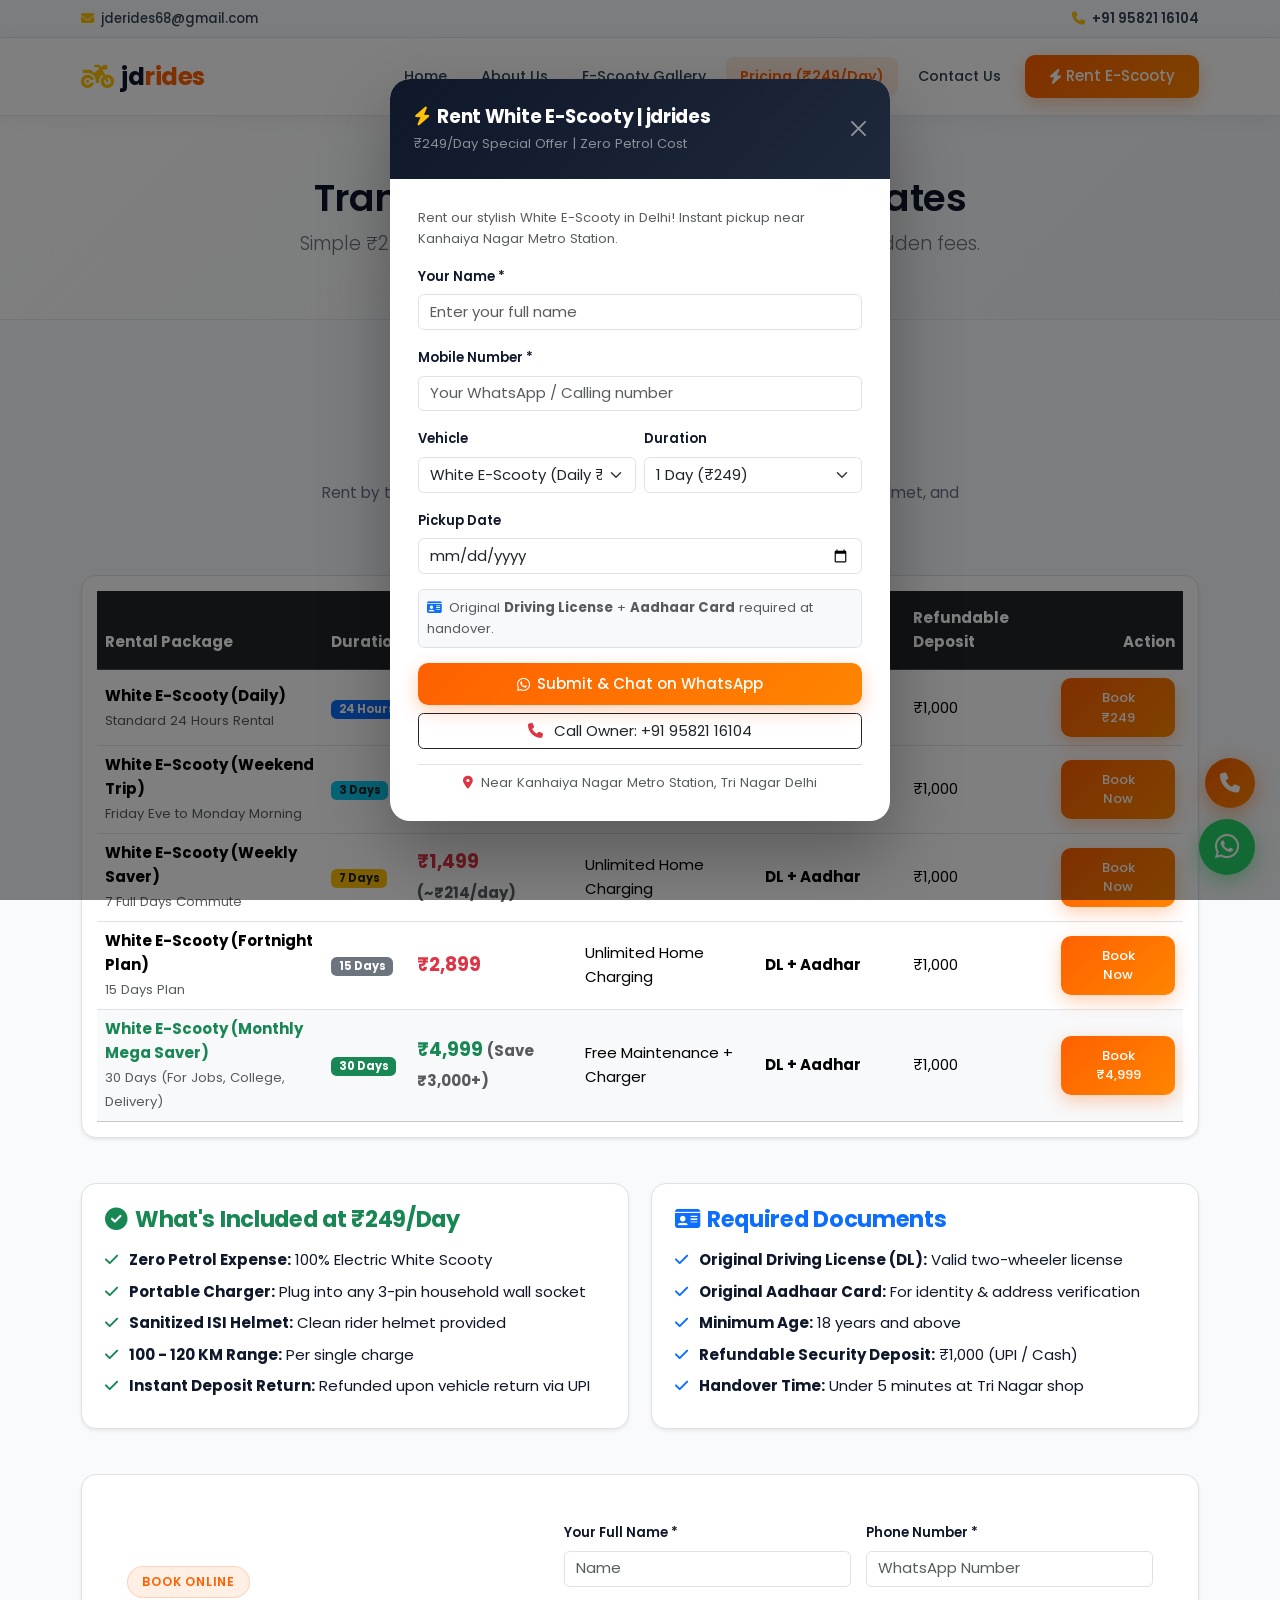
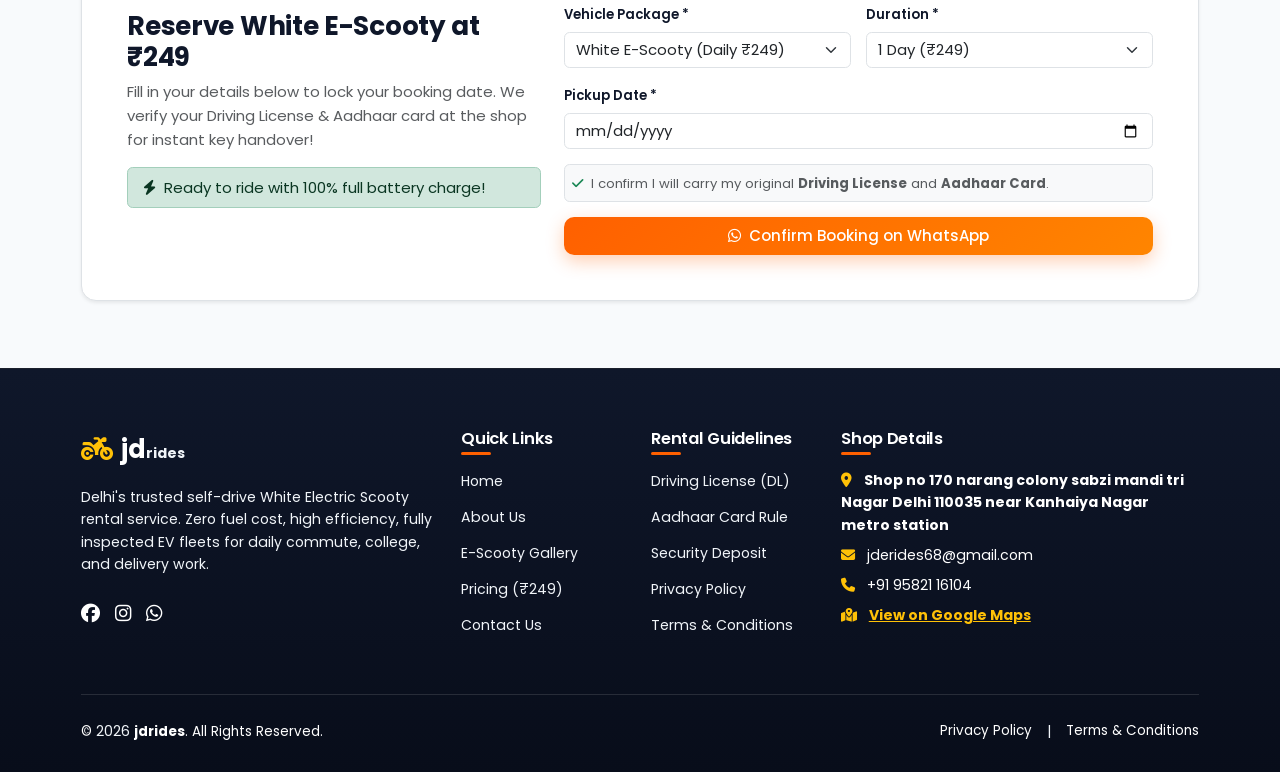
<file: pricing.html>
<!DOCTYPE html>
<html lang="en">
<head>
  <meta charset="UTF-8">
  <meta name="viewport" content="width=device-width, initial-scale=1.0">
  <title>Rental Pricing - jdrides | White E-Scooty Rent ₹249/Day Delhi</title>
  <meta name="description" content="White E-Scooty rental pricing at jdrides Delhi. Just ₹249/day. Zero petrol costs, charger and helmet included. Driving License & Aadhar Card required.">
  <!-- Bootstrap 5 CSS -->
  <link href="https://cdn.jsdelivr.net/npm/bootstrap@5.3.3/dist/css/bootstrap.min.css" rel="stylesheet">
  <!-- Font Awesome -->
  <link rel="stylesheet" href="https://cdnjs.cloudflare.com/ajax/libs/font-awesome/6.5.1/css/all.min.css">
  <!-- Google Fonts -->
  <link rel="preconnect" href="https://fonts.googleapis.com">
  <link rel="preconnect" href="https://fonts.gstatic.com" crossorigin>
  <link href="https://fonts.googleapis.com/css2?family=Poppins:wght@300;400;500;600;700;800&display=swap" rel="stylesheet">
  <!-- Custom CSS -->
  <link rel="stylesheet" href="css/style.css">
  <!-- AOS Animation CSS -->
  <link href="https://unpkg.com/aos@2.3.1/dist/aos.css" rel="stylesheet">
</head>
<body>

  <!-- Top Notification Bar (Mail Left, Phone Right) -->
  <div class="top-bar">
    <div class="container">
      <div class="top-bar-container">
        <a href="mailto:jderides68@gmail.com">
          <i class="fa-solid fa-envelope me-1 text-warning"></i> jderides68@gmail.com
        </a>
        <a href="tel:+919582116104" class="fw-semibold">
          <i class="fa-solid fa-phone me-1 text-warning"></i> +91 95821 16104
        </a>
      </div>
    </div>
  </div>

  <!-- Navbar (Crisp Light Header) -->
  <nav class="navbar navbar-expand-lg navbar-light navbar-custom sticky-top">
    <div class="container">
      <a class="navbar-brand d-flex align-items-center" href="index.html">
        <i class="fa-solid fa-motorcycle text-warning me-2 fs-3"></i>
        <span>jd<span class="brand-badge">rides</span></span>
      </a>
      <button class="navbar-toggler" type="button" data-bs-toggle="collapse" data-bs-target="#navbarMain">
        <span class="navbar-toggler-icon"></span>
      </button>
      <div class="collapse navbar-collapse" id="navbarMain">
        <ul class="navbar-nav ms-auto mb-2 mb-lg-0 align-items-lg-center">
          <li class="nav-item"><a class="nav-link" href="index.html">Home</a></li>
          <li class="nav-item"><a class="nav-link" href="about.html">About Us</a></li>
          <li class="nav-item"><a class="nav-link" href="gallery.html">E-Scooty Gallery</a></li>
          <li class="nav-item"><a class="nav-link active" href="pricing.html">Pricing (₹249/Day)</a></li>
          <li class="nav-item"><a class="nav-link" href="contact.html">Contact Us</a></li>
          <li class="nav-item ms-lg-2">
            <button class="btn btn-primary-custom" data-bs-toggle="modal" data-bs-target="#autoContactModal">
              <i class="fa-solid fa-bolt me-1"></i> Rent E-Scooty
            </button>
          </li>
        </ul>
      </div>
    </div>
  </nav>

  <!-- Page Header -->
  <section class="page-header-banner">
    <div class="container">
      <h1>Transparent E-Scooty Rental Rates</h1>
      <p class="lead mb-0 text-secondary">Simple ₹249/day rate card with zero fuel expenses and zero hidden fees.</p>
    </div>
  </section>

  <!-- Pricing Overview Cards -->
  <section class="py-5">
    <div class="container py-4">
      
      <div class="text-center mb-5">
        <span class="section-badge">Rate Card</span>
        <h2 class="section-title">White E-Scooty Tariff & Plans</h2>
        <p class="section-desc">Rent by the day, week or month. Complete with portable home charger, helmet, and instant deposit refund.</p>
      </div>

      <!-- Pricing Comparison Table -->
      <div class="table-responsive bg-white rounded-4 shadow-sm p-3 mb-5 border">
        <table class="table table-hover align-middle mb-0">
          <thead class="table-dark">
            <tr>
              <th scope="col" class="py-3">Rental Package</th>
              <th scope="col" class="py-3">Duration</th>
              <th scope="col" class="py-3">Rate</th>
              <th scope="col" class="py-3">Range & Charging</th>
              <th scope="col" class="py-3">Documents Needed</th>
              <th scope="col" class="py-3">Refundable Deposit</th>
              <th scope="col" class="py-3 text-end">Action</th>
            </tr>
          </thead>
          <tbody>
            <tr>
              <td>
                <div class="fw-bold">White E-Scooty (Daily)</div>
                <small class="text-muted">Standard 24 Hours Rental</small>
              </td>
              <td><span class="badge bg-primary">24 Hours</span></td>
              <td class="fw-bold text-danger fs-5">₹249</td>
              <td>100-120 KM (Charger Inc.)</td>
              <td><strong>DL + Aadhar</strong></td>
              <td>₹1,000</td>
              <td class="text-end">
                <button class="btn btn-sm btn-primary-custom" data-bs-toggle="modal" data-bs-target="#autoContactModal">Book ₹249</button>
              </td>
            </tr>
            <tr>
              <td>
                <div class="fw-bold">White E-Scooty (Weekend Trip)</div>
                <small class="text-muted">Friday Eve to Monday Morning</small>
              </td>
              <td><span class="badge bg-info text-dark">3 Days</span></td>
              <td class="fw-bold text-danger fs-5">₹699</td>
              <td>Unlimited Home Charging</td>
              <td><strong>DL + Aadhar</strong></td>
              <td>₹1,000</td>
              <td class="text-end">
                <button class="btn btn-sm btn-primary-custom" data-bs-toggle="modal" data-bs-target="#autoContactModal">Book Now</button>
              </td>
            </tr>
            <tr>
              <td>
                <div class="fw-bold">White E-Scooty (Weekly Saver)</div>
                <small class="text-muted">7 Full Days Commute</small>
              </td>
              <td><span class="badge bg-warning text-dark">7 Days</span></td>
              <td class="fw-bold text-danger fs-5">₹1,499 <small class="text-muted fs-6">(~₹214/day)</small></td>
              <td>Unlimited Home Charging</td>
              <td><strong>DL + Aadhar</strong></td>
              <td>₹1,000</td>
              <td class="text-end">
                <button class="btn btn-sm btn-primary-custom" data-bs-toggle="modal" data-bs-target="#autoContactModal">Book Now</button>
              </td>
            </tr>
            <tr>
              <td>
                <div class="fw-bold">White E-Scooty (Fortnight Plan)</div>
                <small class="text-muted">15 Days Plan</small>
              </td>
              <td><span class="badge bg-secondary">15 Days</span></td>
              <td class="fw-bold text-danger fs-5">₹2,899</td>
              <td>Unlimited Home Charging</td>
              <td><strong>DL + Aadhar</strong></td>
              <td>₹1,000</td>
              <td class="text-end">
                <button class="btn btn-sm btn-primary-custom" data-bs-toggle="modal" data-bs-target="#autoContactModal">Book Now</button>
              </td>
            </tr>
            <tr class="table-light">
              <td>
                <div class="fw-bold text-success">White E-Scooty (Monthly Mega Saver)</div>
                <small class="text-muted">30 Days (For Jobs, College, Delivery)</small>
              </td>
              <td><span class="badge bg-success">30 Days</span></td>
              <td class="fw-bold text-success fs-5">₹4,999 <small class="text-muted fs-6">(Save ₹3,000+)</small></td>
              <td>Free Maintenance + Charger</td>
              <td><strong>DL + Aadhar</strong></td>
              <td>₹1,000</td>
              <td class="text-end">
                <button class="btn btn-sm btn-primary-custom" data-bs-toggle="modal" data-bs-target="#autoContactModal">Book ₹4,999</button>
              </td>
            </tr>
          </tbody>
        </table>
      </div>

      <!-- What is Included & Documents Grid -->
      <div class="row g-4 mb-5">
        <div class="col-md-6">
          <div class="p-4 bg-white rounded-4 shadow-sm border h-100">
            <h4 class="fw-bold mb-3 text-success">
              <i class="fa-solid fa-circle-check me-2"></i>What's Included at ₹249/Day
            </h4>
            <ul class="list-unstyled mb-0">
              <li class="mb-2"><i class="fa-solid fa-check text-success me-2"></i> <strong>Zero Petrol Expense:</strong> 100% Electric White Scooty</li>
              <li class="mb-2"><i class="fa-solid fa-check text-success me-2"></i> <strong>Portable Charger:</strong> Plug into any 3-pin household wall socket</li>
              <li class="mb-2"><i class="fa-solid fa-check text-success me-2"></i> <strong>Sanitized ISI Helmet:</strong> Clean rider helmet provided</li>
              <li class="mb-2"><i class="fa-solid fa-check text-success me-2"></i> <strong>100 - 120 KM Range:</strong> Per single charge</li>
              <li class="mb-2"><i class="fa-solid fa-check text-success me-2"></i> <strong>Instant Deposit Return:</strong> Refunded upon vehicle return via UPI</li>
            </ul>
          </div>
        </div>

        <div class="col-md-6">
          <div class="p-4 bg-white rounded-4 shadow-sm border h-100">
            <h4 class="fw-bold mb-3 text-primary">
              <i class="fa-solid fa-id-card me-2"></i>Required Documents
            </h4>
            <ul class="list-unstyled mb-0">
              <li class="mb-2"><i class="fa-solid fa-check text-primary me-2"></i> <strong>Original Driving License (DL):</strong> Valid two-wheeler license</li>
              <li class="mb-2"><i class="fa-solid fa-check text-primary me-2"></i> <strong>Original Aadhaar Card:</strong> For identity & address verification</li>
              <li class="mb-2"><i class="fa-solid fa-check text-primary me-2"></i> <strong>Minimum Age:</strong> 18 years and above</li>
              <li class="mb-2"><i class="fa-solid fa-check text-primary me-2"></i> <strong>Refundable Security Deposit:</strong> ₹1,000 (UPI / Cash)</li>
              <li class="mb-2"><i class="fa-solid fa-check text-primary me-2"></i> <strong>Handover Time:</strong> Under 5 minutes at Tri Nagar shop</li>
            </ul>
          </div>
        </div>
      </div>

      <!-- Quick Booking Form Section -->
      <div class="p-4 p-md-5 bg-white rounded-4 shadow-sm border">
        <div class="row align-items-center g-4">
          <div class="col-lg-5">
            <span class="section-badge">Book Online</span>
            <h3 class="fw-bold">Reserve White E-Scooty at ₹249</h3>
            <p class="text-muted">
              Fill in your details below to lock your booking date. We verify your Driving License & Aadhaar card at the shop for instant key handover!
            </p>
            <div class="alert alert-success py-2 mb-0">
              <i class="fa-solid fa-bolt me-1"></i> Ready to ride with 100% full battery charge!
            </div>
          </div>
          <div class="col-lg-7">
            <form class="rental-booking-form">
              <div class="row g-3">
                <div class="col-md-6">
                  <label class="form-label small fw-semibold">Your Full Name *</label>
                  <input type="text" name="customer_name" class="form-control" placeholder="Name" required>
                </div>
                <div class="col-md-6">
                  <label class="form-label small fw-semibold">Phone Number *</label>
                  <input type="tel" name="customer_phone" class="form-control" placeholder="WhatsApp Number" required>
                </div>
                <div class="col-md-6">
                  <label class="form-label small fw-semibold">Vehicle Package *</label>
                  <select name="vehicle_type" class="form-select" required>
                    <option value="White E-Scooty (Daily ₹249)" selected>White E-Scooty (Daily ₹249)</option>
                    <option value="White E-Scooty (Weekly ₹1499)">White E-Scooty (Weekly ₹1499)</option>
                    <option value="White E-Scooty (Monthly ₹4999)">White E-Scooty (Monthly ₹4999)</option>
                  </select>
                </div>
                <div class="col-md-6">
                  <label class="form-label small fw-semibold">Duration *</label>
                  <select name="rental_duration" class="form-select" required>
                    <option value="1 Day (₹249)">1 Day (₹249)</option>
                    <option value="3 Days Weekend (₹699)">3 Days Weekend (₹699)</option>
                    <option value="Weekly (₹1499)">Weekly (₹1499)</option>
                    <option value="Monthly (₹4999)">Monthly (₹4999)</option>
                  </select>
                </div>
                <div class="col-12">
                  <label class="form-label small fw-semibold">Pickup Date *</label>
                  <input type="date" name="pickup_date" class="form-control" required>
                </div>
                <div class="col-12">
                  <div class="p-2 bg-light rounded small text-muted border">
                    <i class="fa-solid fa-check text-success me-1"></i> I confirm I will carry my original <strong>Driving License</strong> and <strong>Aadhaar Card</strong>.
                  </div>
                </div>
                <div class="col-12">
                  <button type="submit" class="btn btn-primary-custom w-100 py-2">
                    <i class="fa-brands fa-whatsapp me-2"></i> Confirm Booking on WhatsApp
                  </button>
                </div>
              </div>
              <div class="form-alert"></div>
            </form>
          </div>
        </div>
      </div>

    </div>
  </section>

  <!-- Footer -->
  <footer class="site-footer">
    <div class="container">
      <div class="row g-4">
        <div class="col-lg-4 col-md-6">
          <div class="footer-brand">
            <i class="fa-solid fa-motorcycle text-warning me-2"></i>jd<span class="text-warning">rides</span>
          </div>
          <p class="text-white mb-4">
            Delhi's trusted self-drive White Electric Scooty rental service. Zero fuel cost, high efficiency, fully inspected EV fleets for daily commute, college, and delivery work.
          </p>
          <div class="d-flex gap-3">
            <a href="#" class="text-white fs-5"><i class="fa-brands fa-facebook"></i></a>
            <a href="#" class="text-white fs-5"><i class="fa-brands fa-instagram"></i></a>
            <a href="https://wa.me/919582116104" class="text-white fs-5"><i class="fa-brands fa-whatsapp"></i></a>
          </div>
        </div>

        <div class="col-lg-2 col-md-6">
          <h5 class="footer-heading">Quick Links</h5>
          <ul class="footer-links">
            <li><a href="index.html">Home</a></li>
            <li><a href="about.html">About Us</a></li>
            <li><a href="gallery.html">E-Scooty Gallery</a></li>
            <li><a href="pricing.html">Pricing (₹249)</a></li>
            <li><a href="contact.html">Contact Us</a></li>
          </ul>
        </div>

        <div class="col-lg-2 col-md-6">
          <h5 class="footer-heading">Rental Guidelines</h5>
          <ul class="footer-links">
            <li><a href="terms.html">Driving License (DL)</a></li>
            <li><a href="terms.html">Aadhaar Card Rule</a></li>
            <li><a href="pricing.html">Security Deposit</a></li>
            <li><a href="privacy-policy.html">Privacy Policy</a></li>
            <li><a href="terms.html">Terms & Conditions</a></li>
          </ul>
        </div>

        <div class="col-lg-4 col-md-6">
          <h5 class="footer-heading">Shop Details</h5>
          <p class="text-white mb-2">
            <i class="fa-solid fa-location-dot text-warning me-2"></i>
            <strong class="text-white">Shop no 170 narang colony sabzi mandi tri Nagar Delhi 110035 near Kanhaiya Nagar metro station</strong>
          </p>
          <p class="text-white mb-2">
            <i class="fa-solid fa-envelope text-warning me-2"></i>
            <a href="mailto:jderides68@gmail.com" class="text-white text-decoration-none">jderides68@gmail.com</a>
          </p>
          <p class="text-white mb-2">
            <i class="fa-solid fa-phone text-warning me-2"></i>
            <a href="tel:+919582116104" class="text-white text-decoration-none">+91 95821 16104</a>
          </p>
          <p class="text-white">
            <i class="fa-solid fa-map-marked-alt text-warning me-2"></i>
            <a href="https://maps.google.com/maps?q=28.6823969%2C77.1620749&z=17&hl=en" target="_blank" class="text-warning text-decoration-underline fw-bold">View on Google Maps</a>
          </p>
        </div>
      </div>

      <div class="footer-bottom d-flex flex-wrap justify-content-between align-items-center">
        <p class="mb-0 text-white">© <span id="currentYear"></span> <strong>jdrides</strong>. All Rights Reserved.</p>
        <div class="d-flex gap-3">
          <a href="privacy-policy.html" class="text-white text-decoration-none">Privacy Policy</a>
          <span class="text-white">|</span>
          <a href="terms.html" class="text-white text-decoration-none">Terms & Conditions</a>
        </div>
      </div>
    </div>
  </footer>

  <!-- Floating Direct Contact Action Buttons -->
  <a href="tel:+919582116104" class="floating-call" title="Call jdrides Owner">
    <i class="fa-solid fa-phone"></i>
  </a>
  <a href="https://wa.me/919582116104?text=Hi%20jdrides,%20I%20want%20to%20rent%20the%20White%20E-Scooty%20for%20Rs.249/day" class="floating-whatsapp" target="_blank" title="WhatsApp jdrides">
    <i class="fa-brands fa-whatsapp"></i>
  </a>

  <!-- AUTO OPEN CONTACT MODAL ON FIRST TIME OPENING WEBSITE -->
  <div class="modal fade" id="autoContactModal" tabindex="-1" aria-labelledby="autoContactModalLabel" aria-hidden="true">
    <div class="modal-dialog modal-dialog-centered">
      <div class="modal-content">
        <div class="modal-header">
          <div>
            <h5 class="modal-title fw-bold mb-0 text-white" id="autoContactModalLabel">
              <i class="fa-solid fa-bolt text-warning me-2"></i>Rent White E-Scooty | jdrides
            </h5>
            <small class="text-white-50">₹249/Day Special Offer | Zero Petrol Cost</small>
          </div>
          <button type="button" class="btn-close btn-close-white" data-bs-dismiss="modal" aria-label="Close"></button>
        </div>
        <div class="modal-body">
          <p class="small text-muted mb-3">
            Rent our stylish White E-Scooty in Delhi! Instant pickup near Kanhaiya Nagar Metro Station.
          </p>

          <form class="rental-booking-form">
            <div class="mb-3">
              <label class="form-label small fw-semibold">Your Name *</label>
              <input type="text" name="customer_name" class="form-control" placeholder="Enter your full name" required>
            </div>
            <div class="mb-3">
              <label class="form-label small fw-semibold">Mobile Number *</label>
              <input type="tel" name="customer_phone" class="form-control" placeholder="Your WhatsApp / Calling number" required>
            </div>
            <div class="row g-2 mb-3">
              <div class="col-6">
                <label class="form-label small fw-semibold">Vehicle</label>
                <select name="vehicle_type" class="form-select" required>
                  <option value="White E-Scooty (Daily ₹249)" selected>White E-Scooty (Daily ₹249)</option>
                  <option value="White E-Scooty (Weekly ₹1499)">White E-Scooty (Weekly ₹1499)</option>
                  <option value="White E-Scooty (Monthly ₹4999)">White E-Scooty (Monthly ₹4999)</option>
                </select>
              </div>
              <div class="col-6">
                <label class="form-label small fw-semibold">Duration</label>
                <select name="rental_duration" class="form-select">
                  <option value="1 Day (₹249)">1 Day (₹249)</option>
                  <option value="2-3 Days">2-3 Days</option>
                  <option value="1 Week (₹1499)">1 Week (₹1499)</option>
                  <option value="Monthly (₹4999)">Monthly (₹4999)</option>
                </select>
              </div>
            </div>
            <div class="mb-3">
              <label class="form-label small fw-semibold">Pickup Date</label>
              <input type="date" name="pickup_date" class="form-control">
            </div>

            <div class="mb-3">
              <div class="p-2 bg-light rounded small text-muted border">
                <i class="fa-solid fa-id-card text-primary me-1"></i> Original <strong>Driving License</strong> + <strong>Aadhaar Card</strong> required at handover.
              </div>
            </div>

            <div class="d-grid gap-2">
              <button type="submit" class="btn btn-primary-custom">
                <i class="fa-brands fa-whatsapp me-2"></i> Submit & Chat on WhatsApp
              </button>
              <a href="tel:+919582116104" class="btn btn-outline-dark">
                <i class="fa-solid fa-phone me-2 text-danger"></i> Call Owner: +91 95821 16104
              </a>
            </div>

            <div class="form-alert"></div>
          </form>

          <div class="mt-3 text-center small text-muted border-top pt-2">
            <i class="fa-solid fa-location-dot text-danger me-1"></i> Near Kanhaiya Nagar Metro Station, Tri Nagar Delhi
          </div>
        </div>
      </div>
    </div>
  </div>

  <!-- Bootstrap JS Bundle -->
  <script src="https://cdn.jsdelivr.net/npm/bootstrap@5.3.3/dist/js/bootstrap.bundle.min.js"></script>
  <!-- AOS Animation JS -->
  <script src="https://unpkg.com/aos@2.3.1/dist/aos.js"></script>
  <!-- Custom JS -->
  <script src="js/main.js"></script>
</body>
</html>
</file>
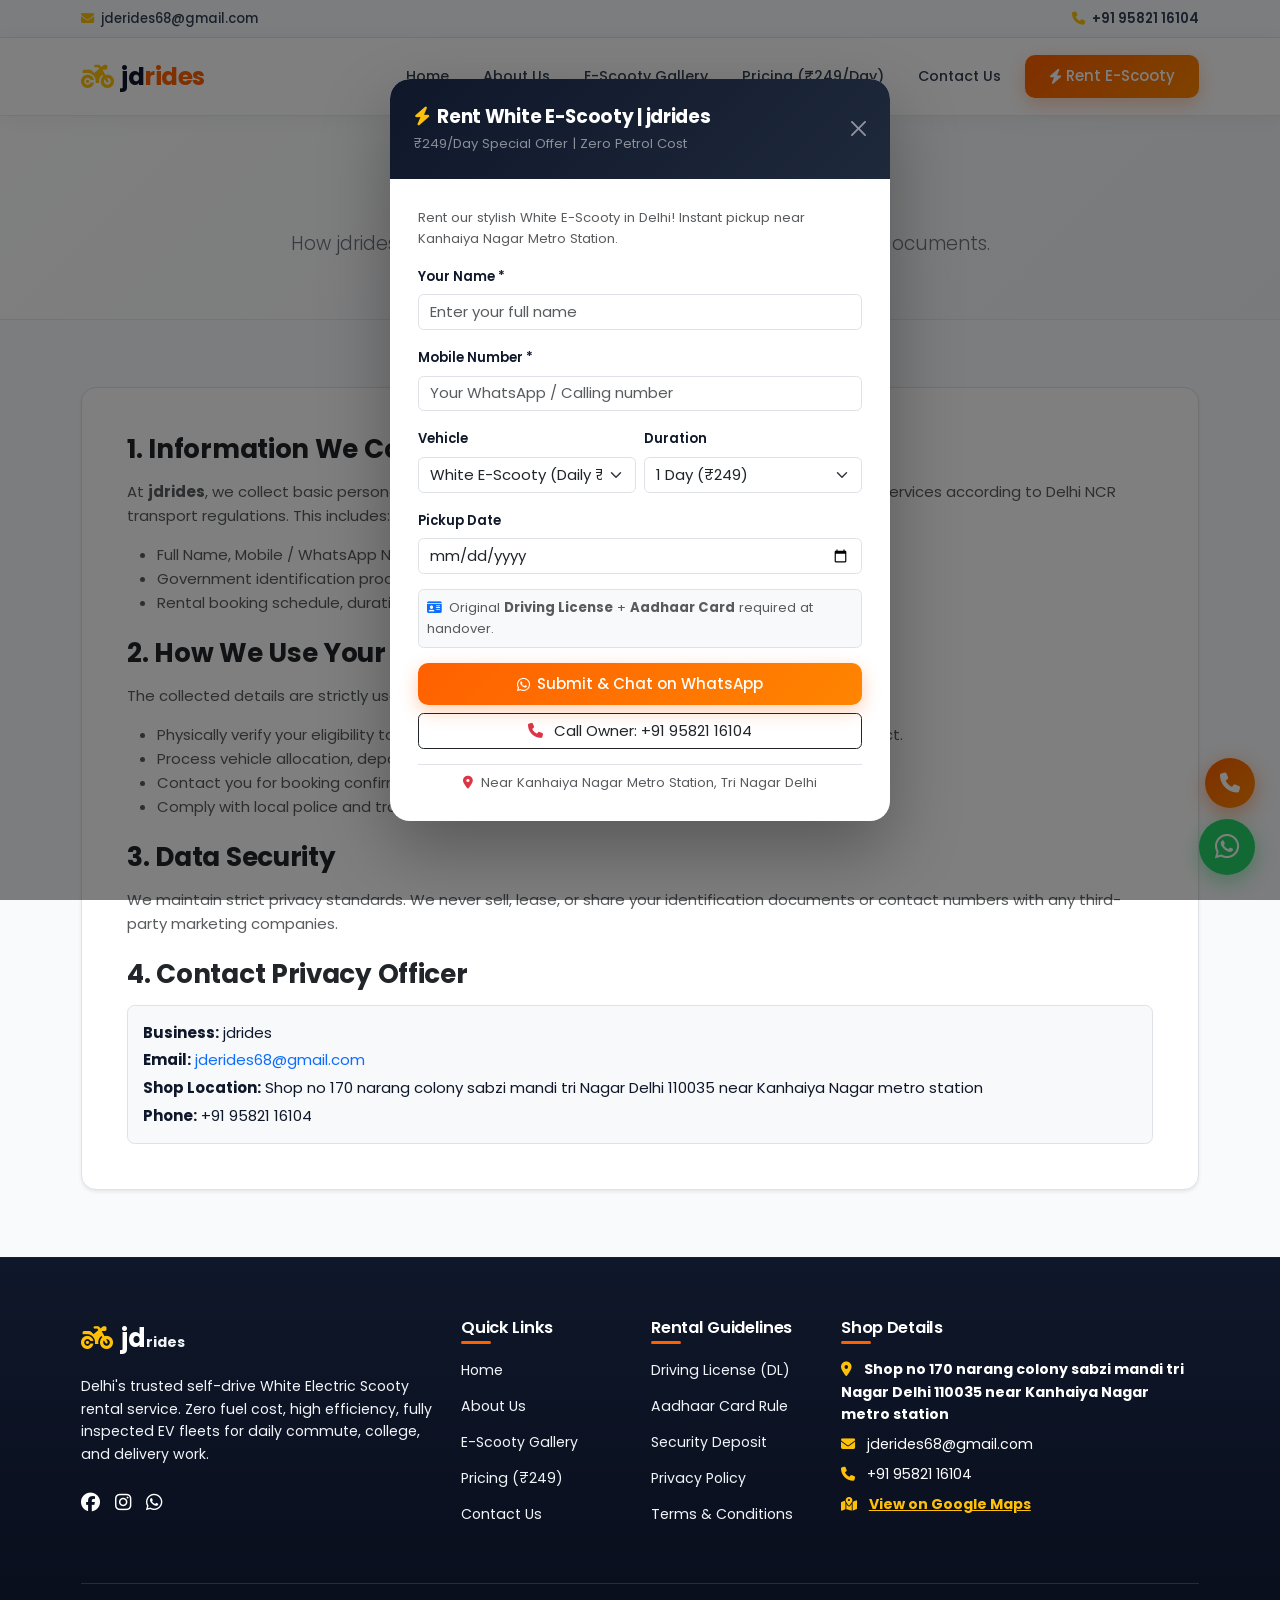
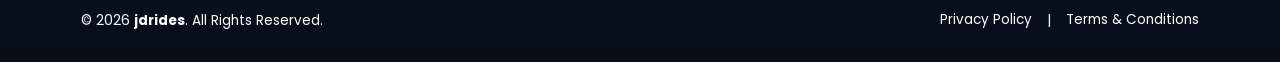
<file: privacy-policy.html>
<!DOCTYPE html>
<html lang="en">
<head>
  <meta charset="UTF-8">
  <meta name="viewport" content="width=device-width, initial-scale=1.0">
  <title>Privacy Policy - jdrides | White E-Scooty Rental</title>
  <meta name="description" content="Privacy Policy of jdrides White E-Scooty rental service in Delhi. Identity verification and data security policies.">
  <!-- Bootstrap 5 CSS -->
  <link href="https://cdn.jsdelivr.net/npm/bootstrap@5.3.3/dist/css/bootstrap.min.css" rel="stylesheet">
  <!-- Font Awesome -->
  <link rel="stylesheet" href="https://cdnjs.cloudflare.com/ajax/libs/font-awesome/6.5.1/css/all.min.css">
  <!-- Google Fonts -->
  <link rel="preconnect" href="https://fonts.googleapis.com">
  <link rel="preconnect" href="https://fonts.gstatic.com" crossorigin>
  <link href="https://fonts.googleapis.com/css2?family=Poppins:wght@300;400;500;600;700;800&display=swap" rel="stylesheet">
  <!-- Custom CSS -->
  <link rel="stylesheet" href="css/style.css">
  <!-- AOS Animation CSS -->
  <link href="https://unpkg.com/aos@2.3.1/dist/aos.css" rel="stylesheet">
</head>
<body>

  <!-- Top Notification Bar (Mail Left, Phone Right) -->
  <div class="top-bar">
    <div class="container">
      <div class="top-bar-container">
        <a href="mailto:jderides68@gmail.com">
          <i class="fa-solid fa-envelope me-1 text-warning"></i> jderides68@gmail.com
        </a>
        <a href="tel:+919582116104" class="fw-semibold">
          <i class="fa-solid fa-phone me-1 text-warning"></i> +91 95821 16104
        </a>
      </div>
    </div>
  </div>

  <!-- Navbar (Crisp Light Header) -->
  <nav class="navbar navbar-expand-lg navbar-light navbar-custom sticky-top">
    <div class="container">
      <a class="navbar-brand d-flex align-items-center" href="index.html">
        <i class="fa-solid fa-motorcycle text-warning me-2 fs-3"></i>
        <span>jd<span class="brand-badge">rides</span></span>
      </a>
      <button class="navbar-toggler" type="button" data-bs-toggle="collapse" data-bs-target="#navbarMain">
        <span class="navbar-toggler-icon"></span>
      </button>
      <div class="collapse navbar-collapse" id="navbarMain">
        <ul class="navbar-nav ms-auto mb-2 mb-lg-0 align-items-lg-center">
          <li class="nav-item"><a class="nav-link" href="index.html">Home</a></li>
          <li class="nav-item"><a class="nav-link" href="about.html">About Us</a></li>
          <li class="nav-item"><a class="nav-link" href="gallery.html">E-Scooty Gallery</a></li>
          <li class="nav-item"><a class="nav-link" href="pricing.html">Pricing (₹249/Day)</a></li>
          <li class="nav-item"><a class="nav-link" href="contact.html">Contact Us</a></li>
          <li class="nav-item ms-lg-2">
            <button class="btn btn-primary-custom" data-bs-toggle="modal" data-bs-target="#autoContactModal">
              <i class="fa-solid fa-bolt me-1"></i> Rent E-Scooty
            </button>
          </li>
        </ul>
      </div>
    </div>
  </nav>

  <!-- Page Header -->
  <section class="page-header-banner">
    <div class="container">
      <h1>Privacy Policy</h1>
      <p class="lead mb-0 text-secondary">How jdrides collects, uses and protects customer identification documents.</p>
    </div>
  </section>

  <!-- Policy Content -->
  <section class="py-5">
    <div class="container py-4">
      <div class="bg-white p-4 p-md-5 rounded-4 shadow-sm border">
        <h3 class="fw-bold text-dark mb-3">1. Information We Collect</h3>
        <p class="text-muted">
          At <strong>jdrides</strong>, we collect basic personal information necessary to facilitate White Electric Scooty rental services according to Delhi NCR transport regulations. This includes:
        </p>
        <ul class="text-muted">
          <li>Full Name, Mobile / WhatsApp Number, and Email Address.</li>
          <li>Government identification proofs: <strong>Original Valid Driving License (DL)</strong> and <strong>Aadhaar Card</strong>.</li>
          <li>Rental booking schedule, duration, and pickup information.</li>
        </ul>

        <h3 class="fw-bold text-dark mt-4 mb-3">2. How We Use Your Documents</h3>
        <p class="text-muted">The collected details are strictly used to:</p>
        <ul class="text-muted">
          <li>Physically verify your eligibility to operate a two-wheeler vehicle under the Indian Motor Vehicles Act.</li>
          <li>Process vehicle allocation, deposit logging, and return check-in.</li>
          <li>Contact you for booking confirmation, roadside assistance, or safety alerts.</li>
          <li>Comply with local police and transport law enforcement identification standards.</li>
        </ul>

        <h3 class="fw-bold text-dark mt-4 mb-3">3. Data Security</h3>
        <p class="text-muted">
          We maintain strict privacy standards. We never sell, lease, or share your identification documents or contact numbers with any third-party marketing companies.
        </p>

        <h3 class="fw-bold text-dark mt-4 mb-3">4. Contact Privacy Officer</h3>
        <div class="p-3 bg-light rounded-3 border mt-3">
          <p class="mb-1"><strong>Business:</strong> jdrides</p>
          <p class="mb-1"><strong>Email:</strong> <a href="mailto:jderides68@gmail.com" class="text-primary text-decoration-none">jderides68@gmail.com</a></p>
          <p class="mb-1"><strong>Shop Location:</strong> Shop no 170 narang colony sabzi mandi tri Nagar Delhi 110035 near Kanhaiya Nagar metro station</p>
          <p class="mb-0"><strong>Phone:</strong> +91 95821 16104</p>
        </div>
      </div>
    </div>
  </section>

  <!-- Footer -->
  <footer class="site-footer">
    <div class="container">
      <div class="row g-4">
        <div class="col-lg-4 col-md-6">
          <div class="footer-brand">
            <i class="fa-solid fa-motorcycle text-warning me-2"></i>jd<span class="text-warning">rides</span>
          </div>
          <p class="text-white mb-4">
            Delhi's trusted self-drive White Electric Scooty rental service. Zero fuel cost, high efficiency, fully inspected EV fleets for daily commute, college, and delivery work.
          </p>
          <div class="d-flex gap-3">
            <a href="#" class="text-white fs-5"><i class="fa-brands fa-facebook"></i></a>
            <a href="#" class="text-white fs-5"><i class="fa-brands fa-instagram"></i></a>
            <a href="https://wa.me/919582116104" class="text-white fs-5"><i class="fa-brands fa-whatsapp"></i></a>
          </div>
        </div>

        <div class="col-lg-2 col-md-6">
          <h5 class="footer-heading">Quick Links</h5>
          <ul class="footer-links">
            <li><a href="index.html">Home</a></li>
            <li><a href="about.html">About Us</a></li>
            <li><a href="gallery.html">E-Scooty Gallery</a></li>
            <li><a href="pricing.html">Pricing (₹249)</a></li>
            <li><a href="contact.html">Contact Us</a></li>
          </ul>
        </div>

        <div class="col-lg-2 col-md-6">
          <h5 class="footer-heading">Rental Guidelines</h5>
          <ul class="footer-links">
            <li><a href="terms.html">Driving License (DL)</a></li>
            <li><a href="terms.html">Aadhaar Card Rule</a></li>
            <li><a href="pricing.html">Security Deposit</a></li>
            <li><a href="privacy-policy.html">Privacy Policy</a></li>
            <li><a href="terms.html">Terms & Conditions</a></li>
          </ul>
        </div>

        <div class="col-lg-4 col-md-6">
          <h5 class="footer-heading">Shop Details</h5>
          <p class="text-white mb-2">
            <i class="fa-solid fa-location-dot text-warning me-2"></i>
            <strong class="text-white">Shop no 170 narang colony sabzi mandi tri Nagar Delhi 110035 near Kanhaiya Nagar metro station</strong>
          </p>
          <p class="text-white mb-2">
            <i class="fa-solid fa-envelope text-warning me-2"></i>
            <a href="mailto:jderides68@gmail.com" class="text-white text-decoration-none">jderides68@gmail.com</a>
          </p>
          <p class="text-white mb-2">
            <i class="fa-solid fa-phone text-warning me-2"></i>
            <a href="tel:+919582116104" class="text-white text-decoration-none">+91 95821 16104</a>
          </p>
          <p class="text-white">
            <i class="fa-solid fa-map-marked-alt text-warning me-2"></i>
            <a href="https://maps.google.com/maps?q=28.6823969%2C77.1620749&z=17&hl=en" target="_blank" class="text-warning text-decoration-underline fw-bold">View on Google Maps</a>
          </p>
        </div>
      </div>

      <div class="footer-bottom d-flex flex-wrap justify-content-between align-items-center">
        <p class="mb-0 text-white">© <span id="currentYear"></span> <strong>jdrides</strong>. All Rights Reserved.</p>
        <div class="d-flex gap-3">
          <a href="privacy-policy.html" class="text-white text-decoration-none">Privacy Policy</a>
          <span class="text-white">|</span>
          <a href="terms.html" class="text-white text-decoration-none">Terms & Conditions</a>
        </div>
      </div>
    </div>
  </footer>

  <!-- Floating Direct Contact Action Buttons -->
  <a href="tel:+919582116104" class="floating-call" title="Call jdrides Owner">
    <i class="fa-solid fa-phone"></i>
  </a>
  <a href="https://wa.me/919582116104?text=Hi%20jdrides,%20I%20want%20to%20rent%20the%20White%20E-Scooty%20for%20Rs.249/day" class="floating-whatsapp" target="_blank" title="WhatsApp jdrides">
    <i class="fa-brands fa-whatsapp"></i>
  </a>

  <!-- AUTO OPEN CONTACT MODAL ON FIRST TIME OPENING WEBSITE -->
  <div class="modal fade" id="autoContactModal" tabindex="-1" aria-labelledby="autoContactModalLabel" aria-hidden="true">
    <div class="modal-dialog modal-dialog-centered">
      <div class="modal-content">
        <div class="modal-header">
          <div>
            <h5 class="modal-title fw-bold mb-0 text-white" id="autoContactModalLabel">
              <i class="fa-solid fa-bolt text-warning me-2"></i>Rent White E-Scooty | jdrides
            </h5>
            <small class="text-white-50">₹249/Day Special Offer | Zero Petrol Cost</small>
          </div>
          <button type="button" class="btn-close btn-close-white" data-bs-dismiss="modal" aria-label="Close"></button>
        </div>
        <div class="modal-body">
          <p class="small text-muted mb-3">
            Rent our stylish White E-Scooty in Delhi! Instant pickup near Kanhaiya Nagar Metro Station.
          </p>

          <form class="rental-booking-form">
            <div class="mb-3">
              <label class="form-label small fw-semibold">Your Name *</label>
              <input type="text" name="customer_name" class="form-control" placeholder="Enter your full name" required>
            </div>
            <div class="mb-3">
              <label class="form-label small fw-semibold">Mobile Number *</label>
              <input type="tel" name="customer_phone" class="form-control" placeholder="Your WhatsApp / Calling number" required>
            </div>
            <div class="row g-2 mb-3">
              <div class="col-6">
                <label class="form-label small fw-semibold">Vehicle</label>
                <select name="vehicle_type" class="form-select" required>
                  <option value="White E-Scooty (Daily ₹249)" selected>White E-Scooty (Daily ₹249)</option>
                  <option value="White E-Scooty (Weekly ₹1499)">White E-Scooty (Weekly ₹1499)</option>
                  <option value="White E-Scooty (Monthly ₹4999)">White E-Scooty (Monthly ₹4999)</option>
                </select>
              </div>
              <div class="col-6">
                <label class="form-label small fw-semibold">Duration</label>
                <select name="rental_duration" class="form-select">
                  <option value="1 Day (₹249)">1 Day (₹249)</option>
                  <option value="2-3 Days">2-3 Days</option>
                  <option value="1 Week (₹1499)">1 Week (₹1499)</option>
                  <option value="Monthly (₹4999)">Monthly (₹4999)</option>
                </select>
              </div>
            </div>
            <div class="mb-3">
              <label class="form-label small fw-semibold">Pickup Date</label>
              <input type="date" name="pickup_date" class="form-control">
            </div>

            <div class="mb-3">
              <div class="p-2 bg-light rounded small text-muted border">
                <i class="fa-solid fa-id-card text-primary me-1"></i> Original <strong>Driving License</strong> + <strong>Aadhaar Card</strong> required at handover.
              </div>
            </div>

            <div class="d-grid gap-2">
              <button type="submit" class="btn btn-primary-custom">
                <i class="fa-brands fa-whatsapp me-2"></i> Submit & Chat on WhatsApp
              </button>
              <a href="tel:+919582116104" class="btn btn-outline-dark">
                <i class="fa-solid fa-phone me-2 text-danger"></i> Call Owner: +91 95821 16104
              </a>
            </div>

            <div class="form-alert"></div>
          </form>

          <div class="mt-3 text-center small text-muted border-top pt-2">
            <i class="fa-solid fa-location-dot text-danger me-1"></i> Near Kanhaiya Nagar Metro Station, Tri Nagar Delhi
          </div>
        </div>
      </div>
    </div>
  </div>

  <!-- Bootstrap JS Bundle -->
  <script src="https://cdn.jsdelivr.net/npm/bootstrap@5.3.3/dist/js/bootstrap.bundle.min.js"></script>
  <!-- AOS Animation JS -->
  <script src="https://unpkg.com/aos@2.3.1/dist/aos.js"></script>
  <!-- Custom JS -->
  <script src="js/main.js"></script>
</body>
</html>
</file>
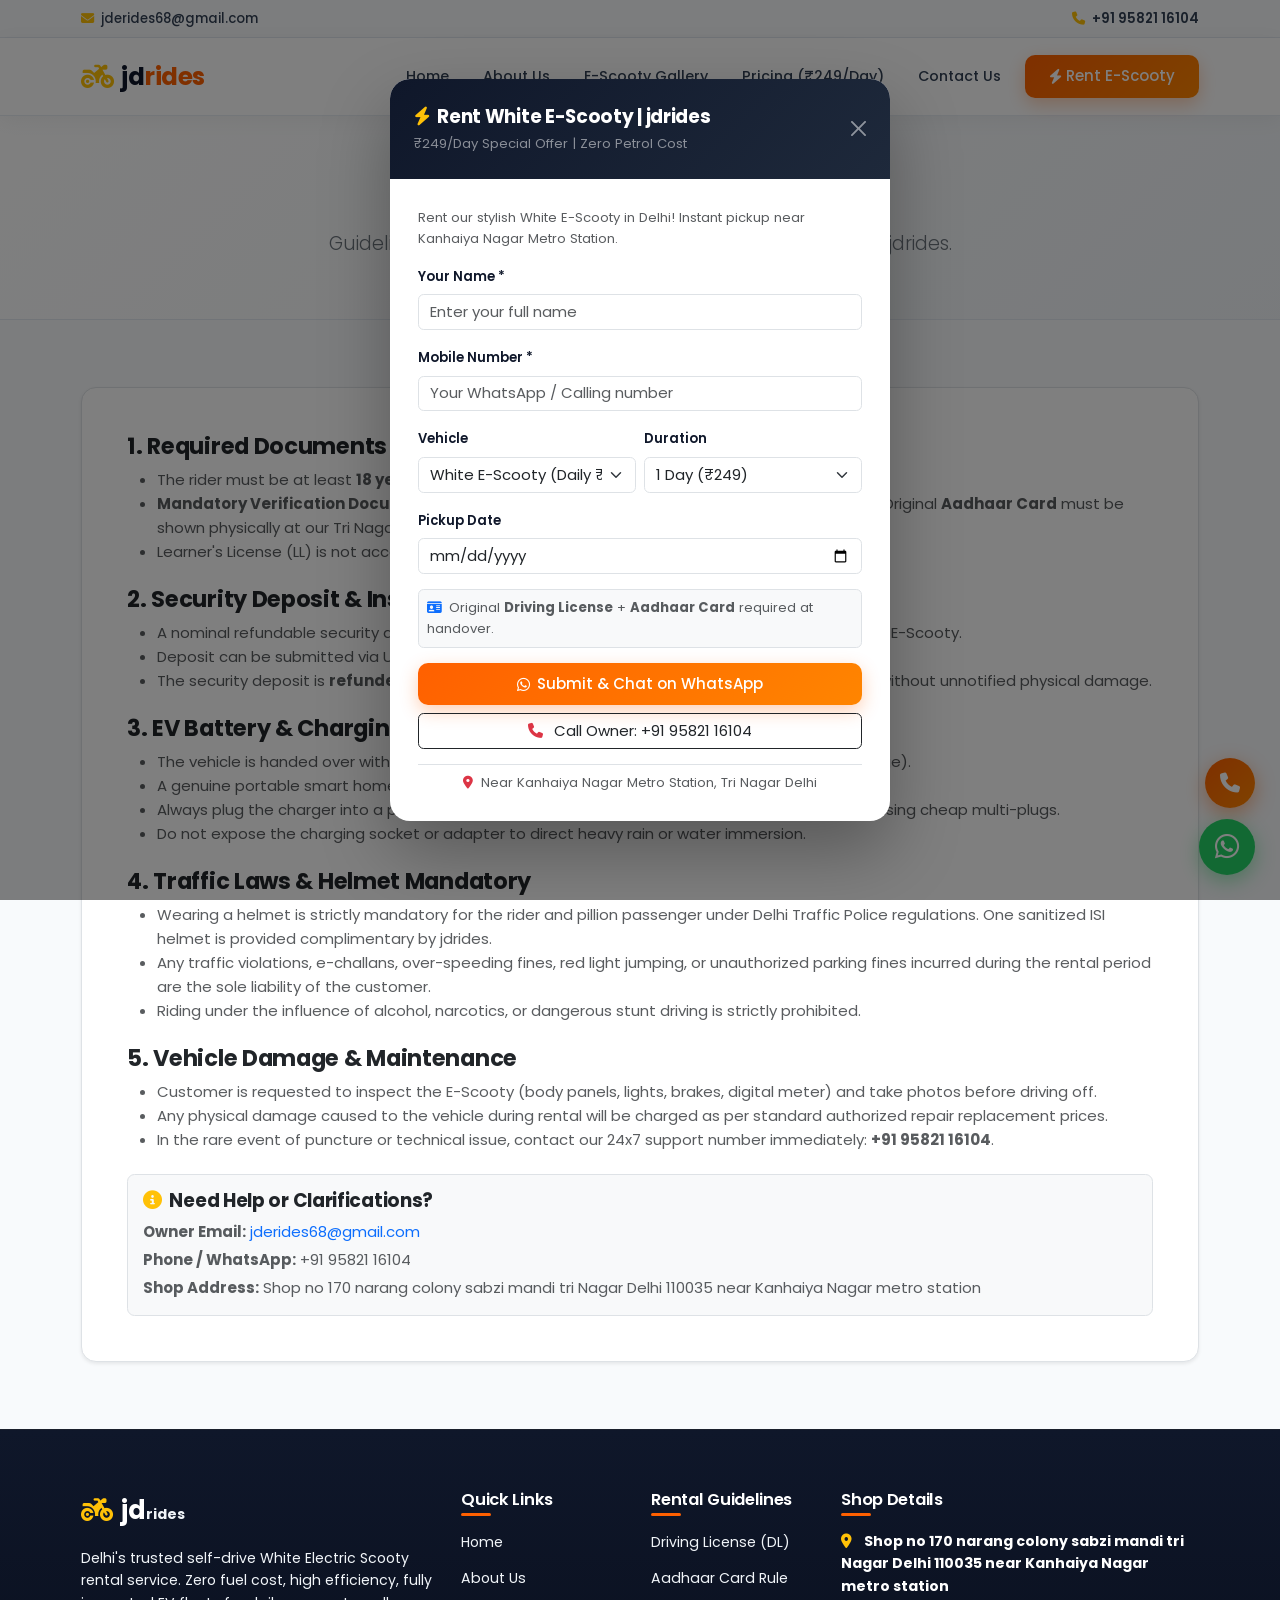
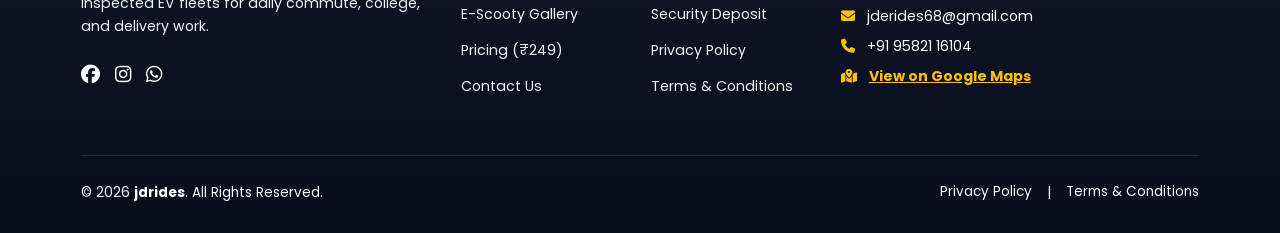
<file: terms.html>
<!DOCTYPE html>
<html lang="en">
<head>
  <meta charset="UTF-8">
  <meta name="viewport" content="width=device-width, initial-scale=1.0">
  <title>Terms & Conditions - jdrides | White E-Scooty Rental Delhi</title>
  <meta name="description" content="Terms and Conditions for renting White Electric Scooty from jdrides in Delhi. DL & Aadhar Card rules, charging guidelines, deposit refund.">
  <!-- Bootstrap 5 CSS -->
  <link href="https://cdn.jsdelivr.net/npm/bootstrap@5.3.3/dist/css/bootstrap.min.css" rel="stylesheet">
  <!-- Font Awesome -->
  <link rel="stylesheet" href="https://cdnjs.cloudflare.com/ajax/libs/font-awesome/6.5.1/css/all.min.css">
  <!-- Google Fonts -->
  <link rel="preconnect" href="https://fonts.googleapis.com">
  <link rel="preconnect" href="https://fonts.gstatic.com" crossorigin>
  <link href="https://fonts.googleapis.com/css2?family=Poppins:wght@300;400;500;600;700;800&display=swap" rel="stylesheet">
  <!-- Custom CSS -->
  <link rel="stylesheet" href="css/style.css">
  <!-- AOS Animation CSS -->
  <link href="https://unpkg.com/aos@2.3.1/dist/aos.css" rel="stylesheet">
</head>
<body>

  <!-- Top Notification Bar (Mail Left, Phone Right) -->
  <div class="top-bar">
    <div class="container">
      <div class="top-bar-container">
        <a href="mailto:jderides68@gmail.com">
          <i class="fa-solid fa-envelope me-1 text-warning"></i> jderides68@gmail.com
        </a>
        <a href="tel:+919582116104" class="fw-semibold">
          <i class="fa-solid fa-phone me-1 text-warning"></i> +91 95821 16104
        </a>
      </div>
    </div>
  </div>

  <!-- Navbar (Crisp Light Header) -->
  <nav class="navbar navbar-expand-lg navbar-light navbar-custom sticky-top">
    <div class="container">
      <a class="navbar-brand d-flex align-items-center" href="index.html">
        <i class="fa-solid fa-motorcycle text-warning me-2 fs-3"></i>
        <span>jd<span class="brand-badge">rides</span></span>
      </a>
      <button class="navbar-toggler" type="button" data-bs-toggle="collapse" data-bs-target="#navbarMain">
        <span class="navbar-toggler-icon"></span>
      </button>
      <div class="collapse navbar-collapse" id="navbarMain">
        <ul class="navbar-nav ms-auto mb-2 mb-lg-0 align-items-lg-center">
          <li class="nav-item"><a class="nav-link" href="index.html">Home</a></li>
          <li class="nav-item"><a class="nav-link" href="about.html">About Us</a></li>
          <li class="nav-item"><a class="nav-link" href="gallery.html">E-Scooty Gallery</a></li>
          <li class="nav-item"><a class="nav-link" href="pricing.html">Pricing (₹249/Day)</a></li>
          <li class="nav-item"><a class="nav-link" href="contact.html">Contact Us</a></li>
          <li class="nav-item ms-lg-2">
            <button class="btn btn-primary-custom" data-bs-toggle="modal" data-bs-target="#autoContactModal">
              <i class="fa-solid fa-bolt me-1"></i> Rent E-Scooty
            </button>
          </li>
        </ul>
      </div>
    </div>
  </nav>

  <!-- Page Header -->
  <section class="page-header-banner">
    <div class="container">
      <h1>Terms & Conditions</h1>
      <p class="lead mb-0 text-secondary">Guidelines and rules for renting White Electric Scooties from jdrides.</p>
    </div>
  </section>

  <!-- Terms Content -->
  <section class="py-5">
    <div class="container py-4">
      <div class="bg-white p-4 p-md-5 rounded-4 shadow-sm border">
        
        <div id="documents" class="mb-4">
          <h4 class="fw-bold text-dark mb-2">1. Required Documents & Age Eligibility</h4>
          <ul class="text-muted">
            <li>The rider must be at least <strong>18 years of age</strong> at the time of taking handover of the E-Scooty.</li>
            <li><strong>Mandatory Verification Documents:</strong> Original Valid Indian <strong>Driving License (Two-Wheeler)</strong> and Original <strong>Aadhaar Card</strong> must be shown physically at our Tri Nagar shop.</li>
            <li>Learner's License (LL) is not acceptable for self-drive rental.</li>
          </ul>
        </div>

        <div id="deposit" class="mb-4">
          <h4 class="fw-bold text-dark mb-2">2. Security Deposit & Instant Refund</h4>
          <ul class="text-muted">
            <li>A nominal refundable security deposit of <strong>₹1,000</strong> is required before taking possession of the White E-Scooty.</li>
            <li>Deposit can be submitted via UPI, Google Pay, PhonePe, Paytm, or Cash.</li>
            <li>The security deposit is <strong>refunded immediately</strong> upon returning the vehicle in good working order without unnotified physical damage.</li>
          </ul>
        </div>

        <div class="mb-4">
          <h4 class="fw-bold text-dark mb-2">3. EV Battery & Charging Guidelines</h4>
          <ul class="text-muted">
            <li>The vehicle is handed over with a full or near-full battery charge (providing approx. 100-120 KM range).</li>
            <li>A genuine portable smart home charger is supplied with every rental at zero extra charge.</li>
            <li>Always plug the charger into a properly earthed, standard 3-pin household 15A/5A socket. Avoid using cheap multi-plugs.</li>
            <li>Do not expose the charging socket or adapter to direct heavy rain or water immersion.</li>
          </ul>
        </div>

        <div class="mb-4">
          <h4 class="fw-bold text-dark mb-2">4. Traffic Laws & Helmet Mandatory</h4>
          <ul class="text-muted">
            <li>Wearing a helmet is strictly mandatory for the rider and pillion passenger under Delhi Traffic Police regulations. One sanitized ISI helmet is provided complimentary by jdrides.</li>
            <li>Any traffic violations, e-challans, over-speeding fines, red light jumping, or unauthorized parking fines incurred during the rental period are the sole liability of the customer.</li>
            <li>Riding under the influence of alcohol, narcotics, or dangerous stunt driving is strictly prohibited.</li>
          </ul>
        </div>

        <div class="mb-4">
          <h4 class="fw-bold text-dark mb-2">5. Vehicle Damage & Maintenance</h4>
          <ul class="text-muted">
            <li>Customer is requested to inspect the E-Scooty (body panels, lights, brakes, digital meter) and take photos before driving off.</li>
            <li>Any physical damage caused to the vehicle during rental will be charged as per standard authorized repair replacement prices.</li>
            <li>In the rare event of puncture or technical issue, contact our 24x7 support number immediately: <strong>+91 95821 16104</strong>.</li>
          </ul>
        </div>

        <div class="p-3 bg-light rounded-3 border mt-4">
          <h5 class="fw-bold text-dark mb-2"><i class="fa-solid fa-circle-info text-warning me-2"></i>Need Help or Clarifications?</h5>
          <p class="mb-1 text-muted"><strong>Owner Email:</strong> <a href="mailto:jderides68@gmail.com" class="text-primary text-decoration-none">jderides68@gmail.com</a></p>
          <p class="mb-1 text-muted"><strong>Phone / WhatsApp:</strong> +91 95821 16104</p>
          <p class="mb-0 text-muted"><strong>Shop Address:</strong> Shop no 170 narang colony sabzi mandi tri Nagar Delhi 110035 near Kanhaiya Nagar metro station</p>
        </div>

      </div>
    </div>
  </section>

  <!-- Footer -->
  <footer class="site-footer">
    <div class="container">
      <div class="row g-4">
        <div class="col-lg-4 col-md-6">
          <div class="footer-brand">
            <i class="fa-solid fa-motorcycle text-warning me-2"></i>jd<span class="text-warning">rides</span>
          </div>
          <p class="text-white mb-4">
            Delhi's trusted self-drive White Electric Scooty rental service. Zero fuel cost, high efficiency, fully inspected EV fleets for daily commute, college, and delivery work.
          </p>
          <div class="d-flex gap-3">
            <a href="#" class="text-white fs-5"><i class="fa-brands fa-facebook"></i></a>
            <a href="#" class="text-white fs-5"><i class="fa-brands fa-instagram"></i></a>
            <a href="https://wa.me/919582116104" class="text-white fs-5"><i class="fa-brands fa-whatsapp"></i></a>
          </div>
        </div>

        <div class="col-lg-2 col-md-6">
          <h5 class="footer-heading">Quick Links</h5>
          <ul class="footer-links">
            <li><a href="index.html">Home</a></li>
            <li><a href="about.html">About Us</a></li>
            <li><a href="gallery.html">E-Scooty Gallery</a></li>
            <li><a href="pricing.html">Pricing (₹249)</a></li>
            <li><a href="contact.html">Contact Us</a></li>
          </ul>
        </div>

        <div class="col-lg-2 col-md-6">
          <h5 class="footer-heading">Rental Guidelines</h5>
          <ul class="footer-links">
            <li><a href="terms.html">Driving License (DL)</a></li>
            <li><a href="terms.html">Aadhaar Card Rule</a></li>
            <li><a href="pricing.html">Security Deposit</a></li>
            <li><a href="privacy-policy.html">Privacy Policy</a></li>
            <li><a href="terms.html">Terms & Conditions</a></li>
          </ul>
        </div>

        <div class="col-lg-4 col-md-6">
          <h5 class="footer-heading">Shop Details</h5>
          <p class="text-white mb-2">
            <i class="fa-solid fa-location-dot text-warning me-2"></i>
            <strong class="text-white">Shop no 170 narang colony sabzi mandi tri Nagar Delhi 110035 near Kanhaiya Nagar metro station</strong>
          </p>
          <p class="text-white mb-2">
            <i class="fa-solid fa-envelope text-warning me-2"></i>
            <a href="mailto:jderides68@gmail.com" class="text-white text-decoration-none">jderides68@gmail.com</a>
          </p>
          <p class="text-white mb-2">
            <i class="fa-solid fa-phone text-warning me-2"></i>
            <a href="tel:+919582116104" class="text-white text-decoration-none">+91 95821 16104</a>
          </p>
          <p class="text-white">
            <i class="fa-solid fa-map-marked-alt text-warning me-2"></i>
            <a href="https://maps.google.com/maps?q=28.6823969%2C77.1620749&z=17&hl=en" target="_blank" class="text-warning text-decoration-underline fw-bold">View on Google Maps</a>
          </p>
        </div>
      </div>

      <div class="footer-bottom d-flex flex-wrap justify-content-between align-items-center">
        <p class="mb-0 text-white">© <span id="currentYear"></span> <strong>jdrides</strong>. All Rights Reserved.</p>
        <div class="d-flex gap-3">
          <a href="privacy-policy.html" class="text-white text-decoration-none">Privacy Policy</a>
          <span class="text-white">|</span>
          <a href="terms.html" class="text-white text-decoration-none">Terms & Conditions</a>
        </div>
      </div>
    </div>
  </footer>

  <!-- Floating Direct Contact Action Buttons -->
  <a href="tel:+919582116104" class="floating-call" title="Call jdrides Owner">
    <i class="fa-solid fa-phone"></i>
  </a>
  <a href="https://wa.me/919582116104?text=Hi%20jdrides,%20I%20want%20to%20rent%20the%20White%20E-Scooty%20for%20Rs.249/day" class="floating-whatsapp" target="_blank" title="WhatsApp jdrides">
    <i class="fa-brands fa-whatsapp"></i>
  </a>

  <!-- AUTO OPEN CONTACT MODAL ON FIRST TIME OPENING WEBSITE -->
  <div class="modal fade" id="autoContactModal" tabindex="-1" aria-labelledby="autoContactModalLabel" aria-hidden="true">
    <div class="modal-dialog modal-dialog-centered">
      <div class="modal-content">
        <div class="modal-header">
          <div>
            <h5 class="modal-title fw-bold mb-0 text-white" id="autoContactModalLabel">
              <i class="fa-solid fa-bolt text-warning me-2"></i>Rent White E-Scooty | jdrides
            </h5>
            <small class="text-white-50">₹249/Day Special Offer | Zero Petrol Cost</small>
          </div>
          <button type="button" class="btn-close btn-close-white" data-bs-dismiss="modal" aria-label="Close"></button>
        </div>
        <div class="modal-body">
          <p class="small text-muted mb-3">
            Rent our stylish White E-Scooty in Delhi! Instant pickup near Kanhaiya Nagar Metro Station.
          </p>

          <form class="rental-booking-form">
            <div class="mb-3">
              <label class="form-label small fw-semibold">Your Name *</label>
              <input type="text" name="customer_name" class="form-control" placeholder="Enter your full name" required>
            </div>
            <div class="mb-3">
              <label class="form-label small fw-semibold">Mobile Number *</label>
              <input type="tel" name="customer_phone" class="form-control" placeholder="Your WhatsApp / Calling number" required>
            </div>
            <div class="row g-2 mb-3">
              <div class="col-6">
                <label class="form-label small fw-semibold">Vehicle</label>
                <select name="vehicle_type" class="form-select" required>
                  <option value="White E-Scooty (Daily ₹249)" selected>White E-Scooty (Daily ₹249)</option>
                  <option value="White E-Scooty (Weekly ₹1499)">White E-Scooty (Weekly ₹1499)</option>
                  <option value="White E-Scooty (Monthly ₹4999)">White E-Scooty (Monthly ₹4999)</option>
                </select>
              </div>
              <div class="col-6">
                <label class="form-label small fw-semibold">Duration</label>
                <select name="rental_duration" class="form-select">
                  <option value="1 Day (₹249)">1 Day (₹249)</option>
                  <option value="2-3 Days">2-3 Days</option>
                  <option value="1 Week (₹1499)">1 Week (₹1499)</option>
                  <option value="Monthly (₹4999)">Monthly (₹4999)</option>
                </select>
              </div>
            </div>
            <div class="mb-3">
              <label class="form-label small fw-semibold">Pickup Date</label>
              <input type="date" name="pickup_date" class="form-control">
            </div>

            <div class="mb-3">
              <div class="p-2 bg-light rounded small text-muted border">
                <i class="fa-solid fa-id-card text-primary me-1"></i> Original <strong>Driving License</strong> + <strong>Aadhaar Card</strong> required at handover.
              </div>
            </div>

            <div class="d-grid gap-2">
              <button type="submit" class="btn btn-primary-custom">
                <i class="fa-brands fa-whatsapp me-2"></i> Submit & Chat on WhatsApp
              </button>
              <a href="tel:+919582116104" class="btn btn-outline-dark">
                <i class="fa-solid fa-phone me-2 text-danger"></i> Call Owner: +91 95821 16104
              </a>
            </div>

            <div class="form-alert"></div>
          </form>

          <div class="mt-3 text-center small text-muted border-top pt-2">
            <i class="fa-solid fa-location-dot text-danger me-1"></i> Near Kanhaiya Nagar Metro Station, Tri Nagar Delhi
          </div>
        </div>
      </div>
    </div>
  </div>

  <!-- Bootstrap JS Bundle -->
  <script src="https://cdn.jsdelivr.net/npm/bootstrap@5.3.3/dist/js/bootstrap.bundle.min.js"></script>
  <!-- AOS Animation JS -->
  <script src="https://unpkg.com/aos@2.3.1/dist/aos.js"></script>
  <!-- Custom JS -->
  <script src="js/main.js"></script>
</body>
</html>
</file>
<file: css/style.css>
/* ==========================================================================
   Jb.rides - Premium Automotive & Two-Wheeler Rental Theme (Light & Sleek)
   ========================================================================== */

:root {
  --primary-color: #ff6000;
  --primary-hover: #e65100;
  --primary-gradient: linear-gradient(135deg, #ff6000 0%, #ff8500 100%);
  --secondary-color: #0f172a;
  --header-bg: #ffffff;
  --top-bar-bg: #f8fafc;
  --accent-gold: #ffb703;
  --light-bg: #f8fafc;
  --card-border: #e2e8f0;
  --text-primary: #0f172a;
  --text-muted: #64748b;
  --white-pure: #ffffff;
}

html {
  font-size: 15px;
}

body {
  font-family: 'Poppins', -apple-system, BlinkMacSystemFont, 'Segoe UI', Roboto, sans-serif;
  color: var(--text-primary);
  background-color: var(--light-bg);
  overflow-x: hidden;
  line-height: 1.6;
}

/* ---------------- Heading Weight Tuning (Lighter, Modern & Sleek) ---------------- */
h1, h2, h3, h4, h5, h6 {
  font-weight: 600;
  letter-spacing: -0.3px;
  color: #0f172a;
}

/* ---------------- Top Notification Bar (Mail Left, Phone Right) ---------------- */
.top-bar {
  background: var(--top-bar-bg);
  font-size: 0.88rem;
  padding: 8px 0;
  border-bottom: 1px solid var(--card-border);
}

.top-bar .top-bar-container {
  display: flex;
  align-items: center;
  justify-content: space-between;
  width: 100%;
}

.top-bar a {
  color: #334155;
  text-decoration: none;
  transition: color 0.2s ease;
  font-weight: 500;
}

.top-bar a:hover {
  color: var(--primary-color);
}

/* ---------------- Crisp Light Navbar ---------------- */
.navbar-custom {
  background: rgba(255, 255, 255, 0.98);
  backdrop-filter: blur(12px);
  padding: 14px 0;
  box-shadow: 0 4px 20px rgba(0, 0, 0, 0.05);
  border-bottom: 1px solid rgba(226, 232, 240, 0.8);
}

.navbar-brand {
  font-weight: 700;
  font-size: 1.65rem;
  letter-spacing: -0.5px;
  color: #0f172a !important;
}

.navbar-brand .scooty-icon {
  display: inline-flex;
  align-items: center;
  justify-content: center;
  color: var(--primary-color);
  font-size: 1.45rem;
  margin-right: 8px;
  transition: transform 0.3s ease;
}

.navbar-brand:hover .scooty-icon {
  transform: translateX(3px);
}

.navbar-brand .brand-badge {
  color: var(--primary-color);
}

.nav-link {
  color: #334155 !important;
  font-weight: 500;
  font-size: 0.95rem;
  margin: 0 3px;
  padding: 8px 14px !important;
  border-radius: 8px;
  transition: all 0.25s ease;
}

.nav-link:hover {
  color: var(--primary-color) !important;
  background: rgba(255, 96, 0, 0.08);
}

.nav-link.active {
  color: var(--primary-color) !important;
  background: rgba(255, 96, 0, 0.12);
  font-weight: 600;
}

/* ---------------- Custom Buttons ---------------- */
.btn-primary-custom {
  background: var(--primary-gradient);
  color: #ffffff !important;
  border: none;
  font-weight: 500;
  border-radius: 10px;
  padding: 10px 24px;
  box-shadow: 0 6px 18px rgba(255, 96, 0, 0.3);
  transition: all 0.3s cubic-bezier(0.165, 0.84, 0.44, 1);
  display: inline-flex;
  align-items: center;
  justify-content: center;
}

.btn-primary-custom:hover {
  background: linear-gradient(135deg, #e65100 0%, #ff7700 100%);
  transform: translateY(-2px);
  box-shadow: 0 8px 24px rgba(255, 96, 0, 0.45);
}

.btn-outline-custom {
  border: 2px solid var(--primary-color);
  color: var(--primary-color);
  background: transparent;
  font-weight: 500;
  border-radius: 10px;
  padding: 8px 22px;
  transition: all 0.3s ease;
}

.btn-outline-custom:hover {
  background: var(--primary-color);
  color: #ffffff;
  box-shadow: 0 4px 15px rgba(255, 96, 0, 0.3);
}

/* ---------------- Fresh Light Hero Section ---------------- */
.hero-section {
  position: relative;
  background: radial-gradient(circle at 15% 30%, rgba(255, 96, 0, 0.08) 0%, transparent 60%),
              linear-gradient(135deg, rgba(255, 255, 255, 0.95) 0%, rgba(248, 250, 252, 0.92) 100%),
              url('../images/escooty-white-1.jpg') center/cover no-repeat;
  min-height: 84vh;
  display: flex;
  align-items: center;
  color: #0f172a;
  padding: 65px 0;
  overflow: hidden;
  border-bottom: 1px solid var(--card-border);
}

.hero-title {
  font-size: 3rem;
  font-weight: 600;
  line-height: 1.2;
  letter-spacing: -0.8px;
  color: #0f172a;
}

.hero-subtitle {
  font-size: 1.1rem;
  font-weight: 400;
  color: #475569;
  margin-bottom: 25px;
  max-width: 620px;
  line-height: 1.65;
}

.hero-booking-card {
  background: #ffffff;
  border-radius: 20px;
  padding: 28px;
  box-shadow: 0 20px 45px rgba(0, 0, 0, 0.07);
  color: var(--text-primary);
  border: 1px solid var(--card-border);
}

/* ---------------- Section Badges & Titles ---------------- */
.section-badge {
  display: inline-block;
  padding: 5px 14px;
  background: rgba(255, 96, 0, 0.1);
  color: var(--primary-color);
  font-weight: 600;
  font-size: 0.82rem;
  border-radius: 30px;
  margin-bottom: 12px;
  text-transform: uppercase;
  letter-spacing: 0.8px;
  border: 1px solid rgba(255, 96, 0, 0.2);
}

.section-title {
  font-size: 2.15rem;
  font-weight: 600;
  color: #0f172a;
  letter-spacing: -0.4px;
  margin-bottom: 12px;
}

.section-desc {
  color: var(--text-muted);
  max-width: 680px;
  margin: 0 auto;
  font-size: 1.02rem;
  font-weight: 400;
}

/* ---------------- Cards & Fleet ---------------- */
.custom-card {
  background: #ffffff;
  border-radius: 16px;
  border: 1px solid var(--card-border);
  transition: all 0.35s cubic-bezier(0.165, 0.84, 0.44, 1);
  overflow: hidden;
  height: 100%;
}

.custom-card:hover {
  transform: translateY(-6px);
  box-shadow: 0 16px 30px rgba(0, 0, 0, 0.08);
  border-color: rgba(255, 96, 0, 0.4);
}

.vehicle-img-wrapper {
  position: relative;
  height: 230px;
  overflow: hidden;
  background-color: #f1f5f9;
}

.vehicle-img-wrapper img {
  width: 100%;
  height: 100%;
  object-fit: cover;
  transition: transform 0.5s ease;
}

.custom-card:hover .vehicle-img-wrapper img {
  transform: scale(1.06);
}

.badge-tag {
  position: absolute;
  top: 14px;
  left: 14px;
  background: var(--primary-gradient);
  color: #fff;
  padding: 4px 10px;
  font-size: 0.76rem;
  font-weight: 600;
  border-radius: 6px;
  box-shadow: 0 2px 8px rgba(0,0,0,0.15);
}

.badge-fuel {
  position: absolute;
  top: 14px;
  right: 14px;
  background: rgba(15, 23, 42, 0.88);
  color: #fff;
  padding: 4px 10px;
  font-size: 0.76rem;
  border-radius: 6px;
  backdrop-filter: blur(4px);
}

.price-tag {
  font-size: 1.5rem;
  font-weight: 700;
  color: var(--primary-color);
}

.price-sub {
  font-size: 0.88rem;
  color: var(--text-muted);
  font-weight: 400;
}

/* ---------------- Story Slider / Feature Carousel ---------------- */
.story-card {
  position: relative;
  height: 380px;
  border-radius: 20px;
  overflow: hidden;
  box-shadow: 0 12px 28px rgba(0, 0, 0, 0.1);
  transition: all 0.35s ease;
  background-size: cover;
  background-position: center;
  display: flex;
  flex-direction: column;
  justify-content: flex-end;
  padding: 24px;
}

.story-card::before {
  content: '';
  position: absolute;
  inset: 0;
  background: linear-gradient(180deg, rgba(15, 23, 42, 0.1) 0%, rgba(15, 23, 42, 0.55) 45%, rgba(15, 23, 42, 0.95) 100%);
  z-index: 1;
}

.story-card-content {
  position: relative;
  z-index: 2;
  color: #ffffff;
}

.story-card h4 {
  font-size: 1.25rem;
  font-weight: 600;
  margin-bottom: 14px;
  line-height: 1.35;
}

.story-card .btn-know-more {
  background: var(--primary-gradient);
  color: #ffffff;
  font-weight: 500;
  border-radius: 8px;
  padding: 7px 16px;
  font-size: 0.88rem;
  text-decoration: none;
  display: inline-flex;
  align-items: center;
  gap: 8px;
  transition: all 0.25s ease;
  width: fit-content;
}

.story-card .btn-know-more:hover {
  transform: translateX(4px);
  color: #fff;
  box-shadow: 0 4px 15px rgba(255, 96, 0, 0.4);
}

.story-card:hover {
  transform: translateY(-6px);
  box-shadow: 0 18px 36px rgba(0, 0, 0, 0.18);
}

/* ---------------- Video Experience Section ---------------- */
.video-section {
  background: linear-gradient(135deg, #090d16 0%, #111827 100%);
  color: #ffffff;
  position: relative;
  overflow: hidden;
}

.video-box-wrapper {
  position: relative;
  border-radius: 20px;
  overflow: hidden;
  box-shadow: 0 25px 60px rgba(0,0,0,0.5);
  border: 1px solid rgba(255, 255, 255, 0.1);
  aspect-ratio: 16 / 9;
}

.video-box-wrapper iframe {
  width: 100%;
  height: 100%;
  border: 0;
}

/* ---------------- Testimonials ---------------- */
.testimonial-card {
  background: #ffffff;
  border-radius: 16px;
  padding: 28px 24px;
  box-shadow: 0 8px 25px rgba(0, 0, 0, 0.04);
  border: 1px solid var(--card-border);
  height: 100%;
  position: relative;
  transition: all 0.3s ease;
}

.testimonial-card:hover {
  transform: translateY(-5px);
  border-color: var(--primary-color);
  box-shadow: 0 14px 30px rgba(0, 0, 0, 0.07);
}

.testimonial-avatar {
  width: 50px;
  height: 50px;
  border-radius: 50%;
  object-fit: cover;
  border: 2px solid var(--primary-color);
}

/* ---------------- FAQ Accordion ---------------- */
.accordion-custom .accordion-item {
  border: 1px solid var(--card-border);
  border-radius: 12px !important;
  margin-bottom: 12px;
  overflow: hidden;
  box-shadow: 0 3px 10px rgba(0,0,0,0.02);
}

.accordion-custom .accordion-button {
  font-weight: 500;
  font-size: 1rem;
  padding: 16px 22px;
  background-color: #ffffff;
  color: #0f172a;
}

.accordion-custom .accordion-button:not(.collapsed) {
  background-color: rgba(255, 96, 0, 0.07);
  color: var(--primary-color);
  box-shadow: none;
}

/* ---------------- Feature Box ---------------- */
.feature-box {
  background: #ffffff;
  padding: 30px 22px;
  border-radius: 16px;
  border: 1px solid var(--card-border);
  text-align: center;
  transition: all 0.3s ease;
  height: 100%;
}

.feature-box:hover {
  border-color: var(--primary-color);
  transform: translateY(-5px);
  box-shadow: 0 14px 28px rgba(0, 0, 0, 0.06);
}

.feature-icon-circle {
  width: 64px;
  height: 64px;
  margin: 0 auto 18px;
  border-radius: 50%;
  display: flex;
  align-items: center;
  justify-content: center;
  background: rgba(255, 96, 0, 0.1);
  color: var(--primary-color);
  font-size: 1.6rem;
}

/* ---------------- Light Page Header Banner ---------------- */
.page-header-banner {
  background: linear-gradient(135deg, rgba(255, 255, 255, 0.95) 0%, rgba(241, 245, 249, 0.92) 100%),
              url('https://images.unsplash.com/photo-1568772585407-9361f9bf3a87?auto=format&fit=crop&w=1600&q=80') center/cover no-repeat;
  color: #0f172a;
  padding: 60px 0;
  text-align: center;
  border-bottom: 1px solid var(--card-border);
}

.page-header-banner h1 {
  font-size: 2.5rem;
  font-weight: 600;
  letter-spacing: -0.5px;
  color: #0f172a;
}

.page-header-banner p {
  color: #64748b;
}

/* ---------------- Contact Info Card ---------------- */
.contact-info-card {
  background: #fff;
  border-radius: 14px;
  padding: 24px;
  border: 1px solid var(--card-border);
  margin-bottom: 20px;
  display: flex;
  align-items: flex-start;
  gap: 18px;
  box-shadow: 0 4px 15px rgba(0,0,0,0.03);
}

.contact-icon-box {
  width: 48px;
  height: 48px;
  min-width: 48px;
  border-radius: 12px;
  background: rgba(255, 96, 0, 0.1);
  color: var(--primary-color);
  display: flex;
  align-items: center;
  justify-content: center;
  font-size: 1.25rem;
}

/* ---------------- Gallery Filters ---------------- */
.gallery-filter-btn {
  border-radius: 30px;
  padding: 8px 20px;
  font-size: 0.9rem;
  font-weight: 500;
  border: 1px solid #cbd5e1;
  color: #475569;
  background: #fff;
  margin: 4px;
  cursor: pointer;
  transition: all 0.25s ease;
}

.gallery-filter-btn.active,
.gallery-filter-btn:hover {
  background: var(--primary-gradient);
  color: #ffffff;
  border-color: transparent;
  box-shadow: 0 4px 15px rgba(255, 96, 0, 0.3);
}

/* ---------------- Floating Action Buttons ---------------- */
.floating-whatsapp {
  position: fixed;
  bottom: 25px;
  right: 25px;
  background-color: #25d366;
  color: white;
  width: 56px;
  height: 56px;
  border-radius: 50%;
  display: flex;
  align-items: center;
  justify-content: center;
  font-size: 28px;
  box-shadow: 0 6px 20px rgba(37, 211, 102, 0.45);
  z-index: 1040;
  transition: all 0.3s ease;
  text-decoration: none;
}

.floating-whatsapp:hover {
  transform: scale(1.1);
  color: white;
}

.floating-call {
  position: fixed;
  bottom: 92px;
  right: 25px;
  background: var(--primary-gradient);
  color: white;
  width: 50px;
  height: 50px;
  border-radius: 50%;
  display: flex;
  align-items: center;
  justify-content: center;
  font-size: 20px;
  box-shadow: 0 6px 20px rgba(255, 96, 0, 0.45);
  z-index: 1040;
  transition: all 0.3s ease;
  text-decoration: none;
}

.floating-call:hover {
  transform: scale(1.1);
  color: white;
}

/* ---------------- Footer (Crisp Pure White Text) ---------------- */
.site-footer {
  background: linear-gradient(180deg, #0f172a 0%, #080d1a 100%);
  color: #ffffff !important;
  padding-top: 60px;
  padding-bottom: 30px;
  border-top: 1px solid rgba(255, 255, 255, 0.08);
}

.site-footer p,
.site-footer span,
.site-footer small {
  color: #f1f5f9 !important;
  font-size: 0.94rem;
  line-height: 1.6;
}

.footer-brand {
  font-size: 1.7rem;
  font-weight: 700;
  color: #ffffff !important;
  margin-bottom: 16px;
}

.footer-heading {
  color: #ffffff !important;
  font-weight: 600;
  font-size: 1.1rem;
  margin-bottom: 20px;
  position: relative;
}

.footer-heading::after {
  content: '';
  position: absolute;
  left: 0;
  bottom: -6px;
  width: 30px;
  height: 3px;
  background: var(--primary-color);
  border-radius: 2px;
}

.footer-links {
  list-style: none;
  padding: 0;
  margin: 0;
}

.footer-links li {
  margin-bottom: 12px;
}

.footer-links a {
  color: #f1f5f9 !important;
  text-decoration: none;
  font-size: 0.94rem;
  transition: all 0.2s ease;
  display: inline-block;
}

.footer-links a:hover {
  color: var(--accent-gold) !important;
  transform: translateX(5px);
}

.footer-bottom {
  margin-top: 45px;
  padding-top: 25px;
  border-top: 1px solid rgba(255, 255, 255, 0.12);
}

.footer-bottom p,
.footer-bottom a {
  color: #ffffff !important;
  font-size: 0.9rem;
}

.footer-bottom a:hover {
  color: var(--accent-gold) !important;
  text-decoration: underline;
}

/* ---------------- Auto Popup Modal ---------------- */
#autoContactModal .modal-content {
  border: none;
  border-radius: 20px;
  overflow: hidden;
  box-shadow: 0 30px 70px rgba(0, 0, 0, 0.3);
}

#autoContactModal .modal-header {
  background: linear-gradient(135deg, #0f172a, #1e293b);
  color: white;
  border-bottom: none;
  padding: 24px;
}

#autoContactModal .modal-body {
  padding: 28px;
}

/* ---------------- How It Works (Step Cards) ---------------- */
.step-card {
  position: relative;
  background: #ffffff;
  border: 1px solid var(--card-border);
  border-radius: 16px;
  padding: 34px 22px 26px;
  text-align: center;
  transition: all 0.35s ease;
  height: 100%;
}

.step-card:hover {
  transform: translateY(-6px);
  box-shadow: 0 15px 35px rgba(0, 0, 0, 0.08);
  border-color: rgba(255, 96, 0, 0.4);
}

.step-badge {
  position: absolute;
  top: -12px;
  left: 50%;
  transform: translateX(-50%);
  background: var(--primary-gradient);
  color: #ffffff;
  font-weight: 700;
  font-size: 0.76rem;
  padding: 3px 14px;
  border-radius: 20px;
  letter-spacing: 0.5px;
  box-shadow: 0 4px 10px rgba(255, 96, 0, 0.35);
}

.step-icon-wrap {
  width: 68px;
  height: 68px;
  margin: 10px auto 18px;
  border-radius: 50%;
  background: rgba(255, 96, 0, 0.1);
  display: flex;
  align-items: center;
  justify-content: center;
  font-size: 1.75rem;
  color: var(--primary-color);
  transition: all 0.35s ease;
}

.step-card:hover .step-icon-wrap {
  background: var(--primary-gradient);
  color: #ffffff;
  transform: scale(1.08) rotate(5deg);
}

/* ---------------- EV Savings & Comparison Section ---------------- */
.comparison-card {
  border-radius: 18px;
  overflow: hidden;
  border: 2px solid var(--card-border);
  background: #ffffff;
  height: 100%;
  transition: all 0.35s ease;
}

.comparison-card.highlight {
  border-color: var(--primary-color);
  box-shadow: 0 16px 35px rgba(255, 96, 0, 0.15);
  position: relative;
}

.comparison-header {
  padding: 22px;
  border-bottom: 1px solid var(--card-border);
}

.comparison-card.highlight .comparison-header {
  background: linear-gradient(135deg, rgba(255, 96, 0, 0.08) 0%, rgba(255, 133, 0, 0.14) 100%);
}

.comparison-list {
  list-style: none;
  padding: 20px 22px;
  margin: 0;
}

.comparison-list li {
  display: flex;
  justify-content: space-between;
  align-items: center;
  padding: 11px 0;
  border-bottom: 1px dashed var(--card-border);
  font-size: 0.91rem;
}

.comparison-list li:last-child {
  border-bottom: none;
}

/* ---------------- Responsive Rules ---------------- */
@media (max-width: 991px) {
  .hero-title {
    font-size: 2.4rem;
  }
  .top-bar .top-bar-container {
    flex-direction: row;
    justify-content: space-between;
  }
}

@media (max-width: 767px) {
  .hero-title {
    font-size: 2rem;
  }
  .section-title {
    font-size: 1.7rem;
  }
  .top-bar {
    font-size: 0.82rem;
  }
  .top-bar .top-bar-container {
    flex-wrap: wrap;
    justify-content: center;
    gap: 8px;
  }
  .story-card {
    height: 330px;
  }
}
</file>
